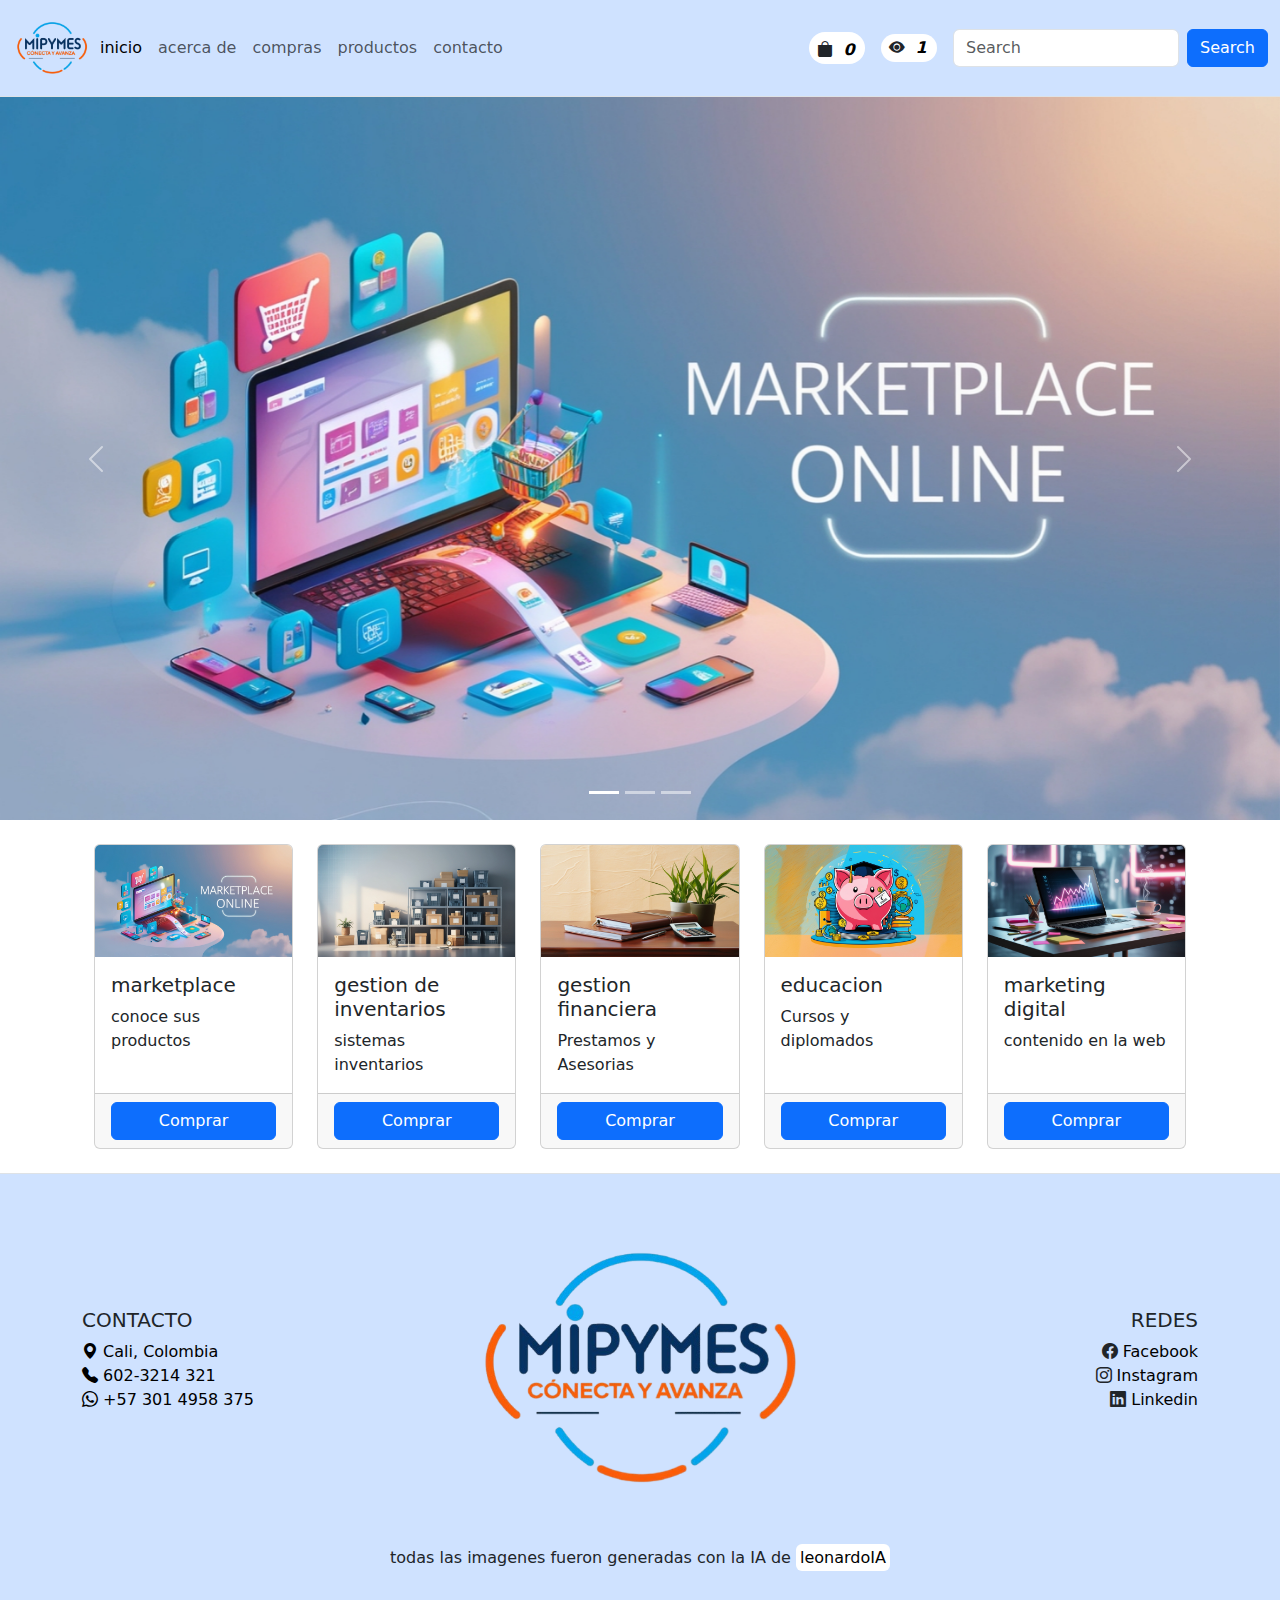
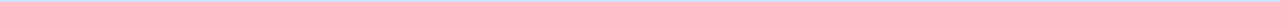
<file: Index.html>
<!doctype html>
<html lang="en">
  <head>
    <meta charset="utf-8">
    <meta name="viewport" content="width=device-width, initial-scale=1">
    <title>MiPymes Conecta y Avanza</title>
    <link href="https://cdn.jsdelivr.net/npm/bootstrap@5.3.3/dist/css/bootstrap.min.css" rel="stylesheet" integrity="sha384-QWTKZyjpPEjISv5WaRU9OFeRpok6YctnYmDr5pNlyT2bRjXh0JMhjY6hW+ALEwIH" crossorigin="anonymous">
    <link rel="stylesheet" href="https://cdn.jsdelivr.net/npm/bootstrap-icons@1.11.3/font/bootstrap-icons.min.css">

    <!-- css -->
    <link rel="stylesheet" href="assets/css/style.css">
</head>
  <body class="d-flex flex-column min-vh-100">
    <!--start Nav -->
    <nav class="navbar navbar-expand-lg border-bottom bg-primary-subtle sticky-top">
        <div class="container-fluid">
          <button class="navbar-toggler" type="button" data-bs-toggle="collapse" data-bs-target="#navbarTogglerDemo01" aria-controls="navbarTogglerDemo01" aria-expanded="false" aria-label="Toggle navigation">
            <span class="navbar-toggler-icon"></span>
          </button>
          <div class="collapse navbar-collapse" id="navbarTogglerDemo01">
            <img class="logo" src="assets/img/Logo.png" alt="">
            <ul class="navbar-nav me-auto mb-2 mb-lg-0">
              <li class="nav-item">
                <a class="nav-link active" aria-current="page" href="Index.html">inicio</a>
                </li>
                <li class="nav-item">
                <a class="nav-link" href="Acercade.html">acerca de</a>
                </li>
                <li class="nav-item">
                <a class="nav-link" href="Compras.html">compras</a>
                </li>
                <li class="nav-item">
                <a class="nav-link" href="productos.html">productos</a>
                </li>
                <li class="nav-item">
                <a class="nav-link" href="Contacto.html">contacto</a>
                </li>
            </ul>
            <i class="bi bi-bag-fill ps-2 pt-1 bg-white rounded-pill"><span id="cart-counter" class="badge text-black fs-6">0</span></i>
            <i class="bi bi-eye-fill mx-3 ps-2 bg-white rounded-pill"><span id="contador" class="badge text-black fs-6">0</span></i>
            <form class="d-flex" role="search">
              <input
                class="form-control me-2"
                type="search"
                placeholder="Search"
                aria-label="Search"
              />
              <button class="btn btn-primary" type="submit">Search</button>
            </form>
          </div>
        </div>
      </nav>
    <!-- end Nav -->

    <main class="flex-grow-1">
      <!-- Start carrusel -->
      <div id="carouselExampleIndicators" class="carousel slide" data-bs-ride="carousel"> 
        <div class="carousel-indicators">
          <button type="button" data-bs-target="#carouselExampleIndicators" data-bs-slide-to="0" class="active" aria-current="true" aria-label="Slide 1"></button>
          <button type="button" data-bs-target="#carouselExampleIndicators" data-bs-slide-to="1" aria-label="Slide 2"></button>
          <button type="button" data-bs-target="#carouselExampleIndicators" data-bs-slide-to="2" aria-label="Slide 3"></button>
        </div>
        <div class="carousel-inner">
          <div class="carousel-item active " data-bs-interval="4000">
            <img src="assets/img/marketplace.jpg" class="d-block w-100" alt="Marketplace">
          </div>
          <div class="carousel-item" data-bs-interval="4000">
            <img src="assets/img/Inventario.jpg" class="d-block w-100" alt="Inventarios">
          </div>
          <div class="carousel-item" data-bs-interval="4000">
            <img src="assets/img/financiero.jpg" class="d-block w-100" alt="Creditos_financieros">
          </div>
        </div>
        <button class="carousel-control-prev" type="button" data-bs-target="#carouselExampleIndicators" data-bs-slide="prev">
          <span class="carousel-control-prev-icon" aria-hidden="true"></span>
          <span class="visually-hidden">Previous</span>
        </button>
        <button class="carousel-control-next" type="button" data-bs-target="#carouselExampleIndicators" data-bs-slide="next">
          <span class="carousel-control-next-icon" aria-hidden="true"></span>
          <span class="visually-hidden">Next</span>
        </button>
      </div>
      <!-- end Carrusel -->

      <!-- start servicios -->
      <div class="container content p-4">
        <div class="row row-cols-1 row-cols-sm-2 row-cols-md-3 row-cols-lg-5 g-4 cards"></div>
      </div>
      <!-- end servicios -->
    </main>

    <!-- start footer -->
    <footer class="bg-primary-subtle py-3 border-top">
      <div class="container">
        <div class="row align-items-center">
          <!-- Lista izquierda -->
          <div class="col-12 col-md-4 text-center text-md-start mb-2 mb-md-0">
            <h5>CONTACTO</h5>
            <ul class="list-unstyled">
              <li><a href="#" class="text-decoration-none"><i class="bi bi-geo-alt-fill"></i> Cali, Colombia</a></li>
              <li><a href="#" class="text-decoration-none"><i class="bi bi-telephone-fill"></i> 602-3214 321</a></li>
              <li><a href="#" class="text-decoration-none"><i class="bi bi-whatsapp"></i> +57 301 4958 375</a></li>
            </ul>
          </div>
          <!-- Logo en el centro -->
          <div class="col-12 col-md-4 text-center mb-2 mb-md-0">
            <img src="assets/img/Logo.png" alt="Logo" class="img-fluid">
          </div>
          <!-- Lista derecha -->
          <div class="col-12 col-md-4 text-center text-md-end">
            <h5>REDES</h5>
            <ul class="list-unstyled">
              <li><i class="bi bi-facebook"></i><a href="#" class="text-decoration-none"> Facebook</a></li>
              <li><i class="bi bi-instagram"></i><a href="#" class="text-decoration-none"> Instagram</a></li>
              <li><i class="bi bi-linkedin"></i><a href="#" class="text-decoration-none"> Linkedin</a></li>
            </ul>
          </div>
        </div>
      </div>
      <p class="text-center">todas las imagenes fueron generadas con la IA de <a class="text-decoration-none bg-white p-1 rounded" href="https://app.leonardo.ai/">leonardoIA</a></p>
    </footer>
    <!-- end footer -->


    <!-- Javscript -->
    <script src="assets/js/indexServicios.js"></script>
    <script src="assets/js/carrito.js"></script>
    <script src="assets/js/vistas.js"></script>
    <!-- BOOTSTRAP -->
    <script src="https://cdn.jsdelivr.net/npm/bootstrap@5.3.3/dist/js/bootstrap.bundle.min.js" integrity="sha384-YvpcrYf0tY3lHB60NNkmXc5s9fDVZLESaAA55NDzOxhy9GkcIdslK1eN7N6jIeHz" crossorigin="anonymous"></script>
  </body>
</html>
</file>
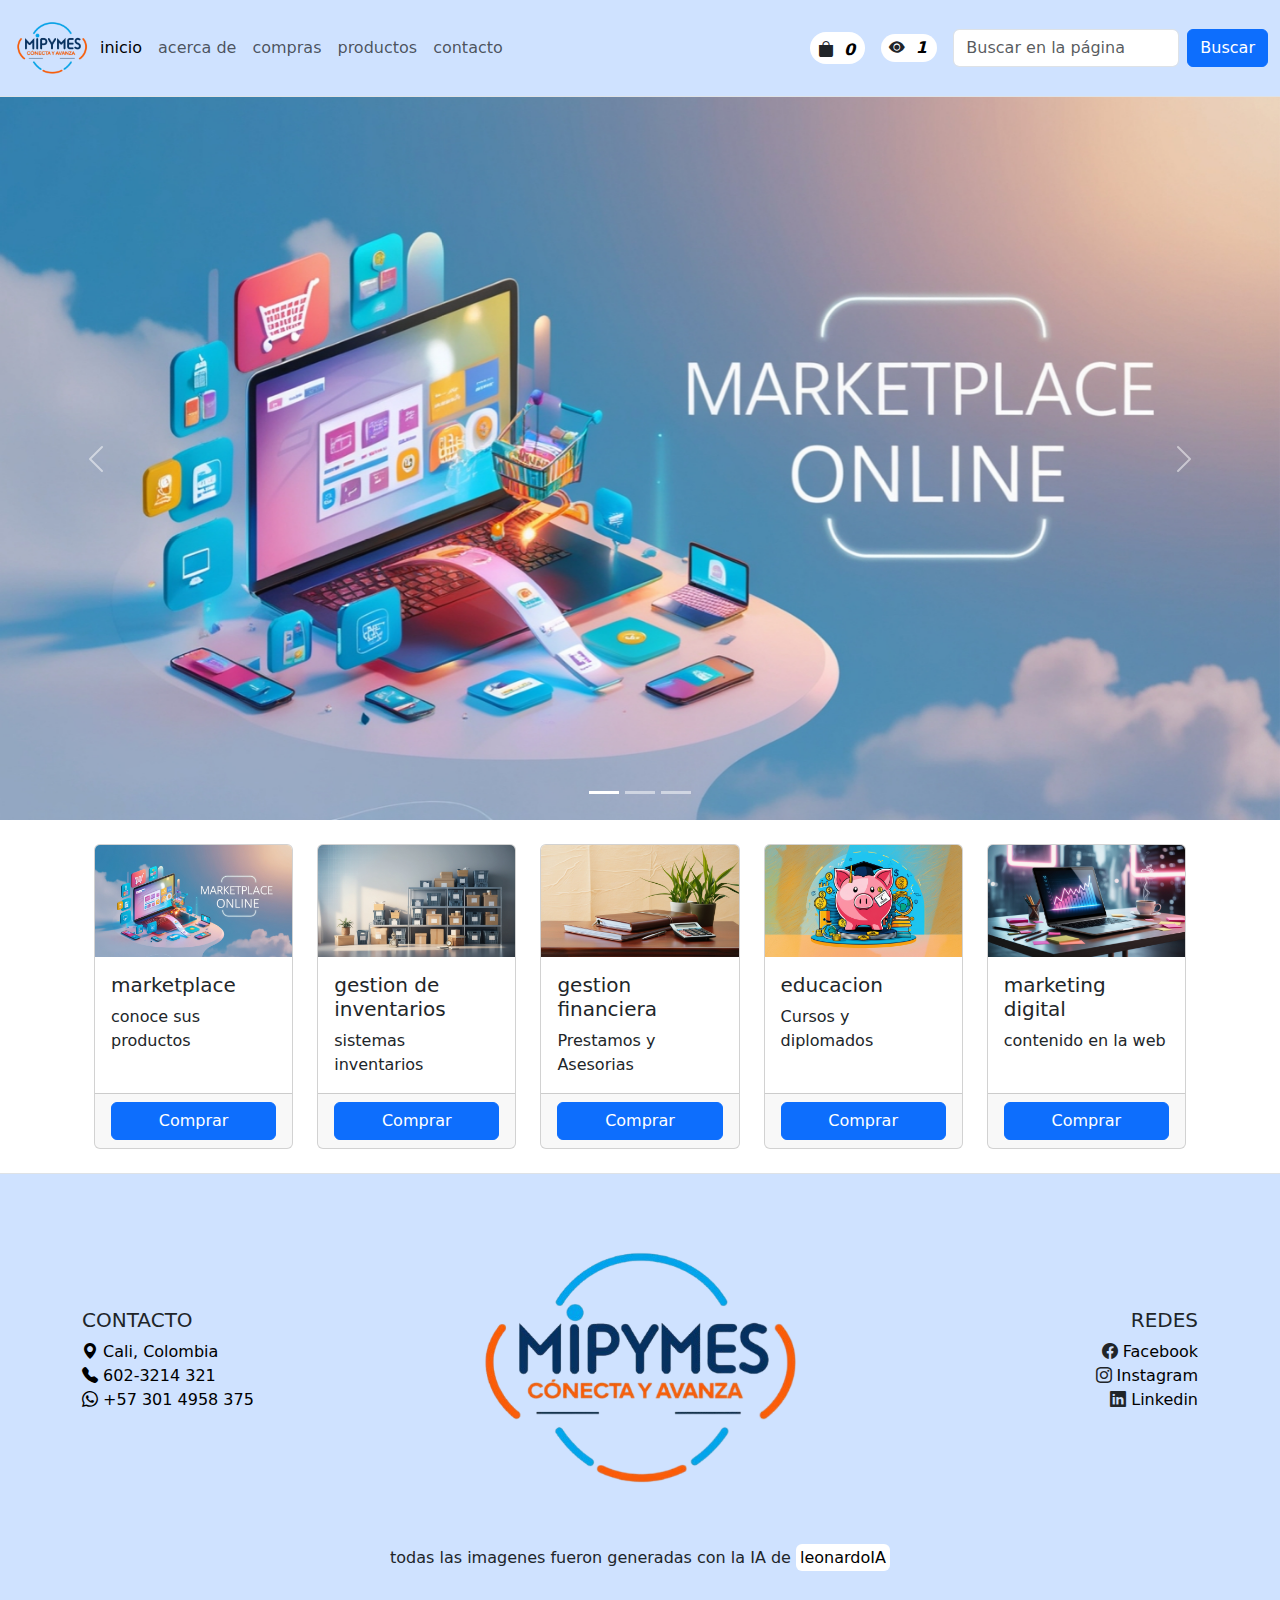
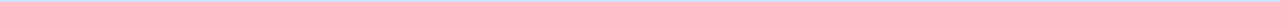
<file: index.html>
<!doctype html>
<html lang="en">
  <head>
    <meta charset="utf-8">
    <meta name="viewport" content="width=device-width, initial-scale=1">
    <title>MiPymes Conecta y Avanza</title>
    <link href="https://cdn.jsdelivr.net/npm/bootstrap@5.3.3/dist/css/bootstrap.min.css" rel="stylesheet" integrity="sha384-QWTKZyjpPEjISv5WaRU9OFeRpok6YctnYmDr5pNlyT2bRjXh0JMhjY6hW+ALEwIH" crossorigin="anonymous">
    <link rel="stylesheet" href="https://cdn.jsdelivr.net/npm/bootstrap-icons@1.11.3/font/bootstrap-icons.min.css">

    <!-- css -->
    <link rel="stylesheet" href="assets/css/style.css">
</head>
  <body class="d-flex flex-column min-vh-100">
    <!--start Nav -->
    <nav class="navbar navbar-expand-lg border-bottom bg-primary-subtle sticky-top">
        <div class="container-fluid">
          <button class="navbar-toggler" type="button" data-bs-toggle="collapse" data-bs-target="#navbarTogglerDemo01" aria-controls="navbarTogglerDemo01" aria-expanded="false" aria-label="Toggle navigation">
            <span class="navbar-toggler-icon"></span>
          </button>
          <div class="collapse navbar-collapse" id="navbarTogglerDemo01">
            <img class="logo" src="assets/img/Logo.png" alt="">
            <ul class="navbar-nav me-auto mb-2 mb-lg-0">
              <li class="nav-item">
                <a class="nav-link active" aria-current="page" href="index.html">inicio</a>
                </li>
                <li class="nav-item">
                <a class="nav-link" href="acercade.html">acerca de</a>
                </li>
                <li class="nav-item">
                <a class="nav-link" href="compras.html">compras</a>
                </li>
                <li class="nav-item">
                <a class="nav-link" href="productos.html">productos</a>
                </li>
                <li class="nav-item">
                <a class="nav-link" href="contacto.html">contacto</a>
                </li>
            </ul>
            <i class="bi bi-bag-fill ps-2 pt-1 bg-white rounded-pill"><span id="cart-counter" class="badge text-black fs-6">0</span></i>
            <i class="bi bi-eye-fill mx-3 ps-2 bg-white rounded-pill"><span id="contador" class="badge text-black fs-6">0</span></i>
            <form class="d-flex" role="search" onsubmit="scrollToSearch(event)">
              <input
                id="search-input"
                class="form-control me-2"
                type="search"
                placeholder="Buscar en la página"
                aria-label="Search"
              />
              <button class="btn btn-primary" type="submit">Buscar</button>
            </form>                   
          </div>
        </div>
      </nav>
      
    <!-- end Nav -->
    <main class="flex-grow-1">
      <!-- Start carrusel -->
      <div id="carouselExampleIndicators" class="carousel slide" data-bs-ride="carousel"> 
        <div class="carousel-indicators">
          <button type="button" data-bs-target="#carouselExampleIndicators" data-bs-slide-to="0" class="active" aria-current="true" aria-label="Slide 1"></button>
          <button type="button" data-bs-target="#carouselExampleIndicators" data-bs-slide-to="1" aria-label="Slide 2"></button>
          <button type="button" data-bs-target="#carouselExampleIndicators" data-bs-slide-to="2" aria-label="Slide 3"></button>
        </div>
        <div class="carousel-inner">
          <div class="carousel-item active " data-bs-interval="4000">
            <img src="assets/img/marketplace.jpg" class="d-block w-100" alt="Marketplace">
          </div>
          <div class="carousel-item" data-bs-interval="4000">
            <img src="assets/img/Inventario.jpg" class="d-block w-100" alt="Inventarios">
          </div>
          <div class="carousel-item" data-bs-interval="4000">
            <img src="assets/img/financiero.jpg" class="d-block w-100" alt="Creditos_financieros">
          </div>
        </div>
        <button class="carousel-control-prev" type="button" data-bs-target="#carouselExampleIndicators" data-bs-slide="prev">
          <span class="carousel-control-prev-icon" aria-hidden="true"></span>
          <span class="visually-hidden">Previous</span>
        </button>
        <button class="carousel-control-next" type="button" data-bs-target="#carouselExampleIndicators" data-bs-slide="next">
          <span class="carousel-control-next-icon" aria-hidden="true"></span>
          <span class="visually-hidden">Next</span>
        </button>
      </div>
      <!-- end Carrusel -->

      <!-- start servicios -->
      <div class="container content p-4">
        <div class="row row-cols-1 row-cols-sm-2 row-cols-md-3 row-cols-lg-5 g-4 cards"></div>
      </div>
      <!-- end servicios -->
    </main>

    <!-- start footer -->
    <footer class="bg-primary-subtle py-3 border-top">
      <div class="container">
        <div class="row align-items-center">
          <!-- Lista izquierda -->
          <div class="col-12 col-md-4 text-center text-md-start mb-2 mb-md-0">
            <h5>CONTACTO</h5>
            <ul class="list-unstyled">
              <li><a href="#" class="text-decoration-none"><i class="bi bi-geo-alt-fill"></i> Cali, Colombia</a></li>
              <li><a href="#" class="text-decoration-none"><i class="bi bi-telephone-fill"></i> 602-3214 321</a></li>
              <li><a href="#" class="text-decoration-none"><i class="bi bi-whatsapp"></i> +57 301 4958 375</a></li>
            </ul>
          </div>
          <!-- Logo en el centro -->
          <div class="col-12 col-md-4 text-center mb-2 mb-md-0">
            <img src="assets/img/Logo.png" alt="Logo" class="img-fluid">
          </div>
          <!-- Lista derecha -->
          <div class="col-12 col-md-4 text-center text-md-end">
            <h5>REDES</h5>
            <ul class="list-unstyled">
              <li><i class="bi bi-facebook"></i><a href="#" class="text-decoration-none"> Facebook</a></li>
              <li><i class="bi bi-instagram"></i><a href="#" class="text-decoration-none"> Instagram</a></li>
              <li><i class="bi bi-linkedin"></i><a href="#" class="text-decoration-none"> Linkedin</a></li>
            </ul>
          </div>
        </div>
      </div>
      <p class="text-center">todas las imagenes fueron generadas con la IA de <a class="text-decoration-none bg-white p-1 rounded" href="https://app.leonardo.ai/">leonardoIA</a></p>
    </footer>
    <!-- end footer -->


    <!-- Javscript -->
    <script src="assets/js/indexServicios.js"></script>
    <script src="assets/js/busqueda.js"></script>
    <script src="assets/js/carrito.js"></script>
    <script src="assets/js/vistas.js"></script>
    <!-- BOOTSTRAP -->
    <script src="https://cdn.jsdelivr.net/npm/bootstrap@5.3.3/dist/js/bootstrap.bundle.min.js" integrity="sha384-YvpcrYf0tY3lHB60NNkmXc5s9fDVZLESaAA55NDzOxhy9GkcIdslK1eN7N6jIeHz" crossorigin="anonymous"></script>
  </body>
</html>
</file>
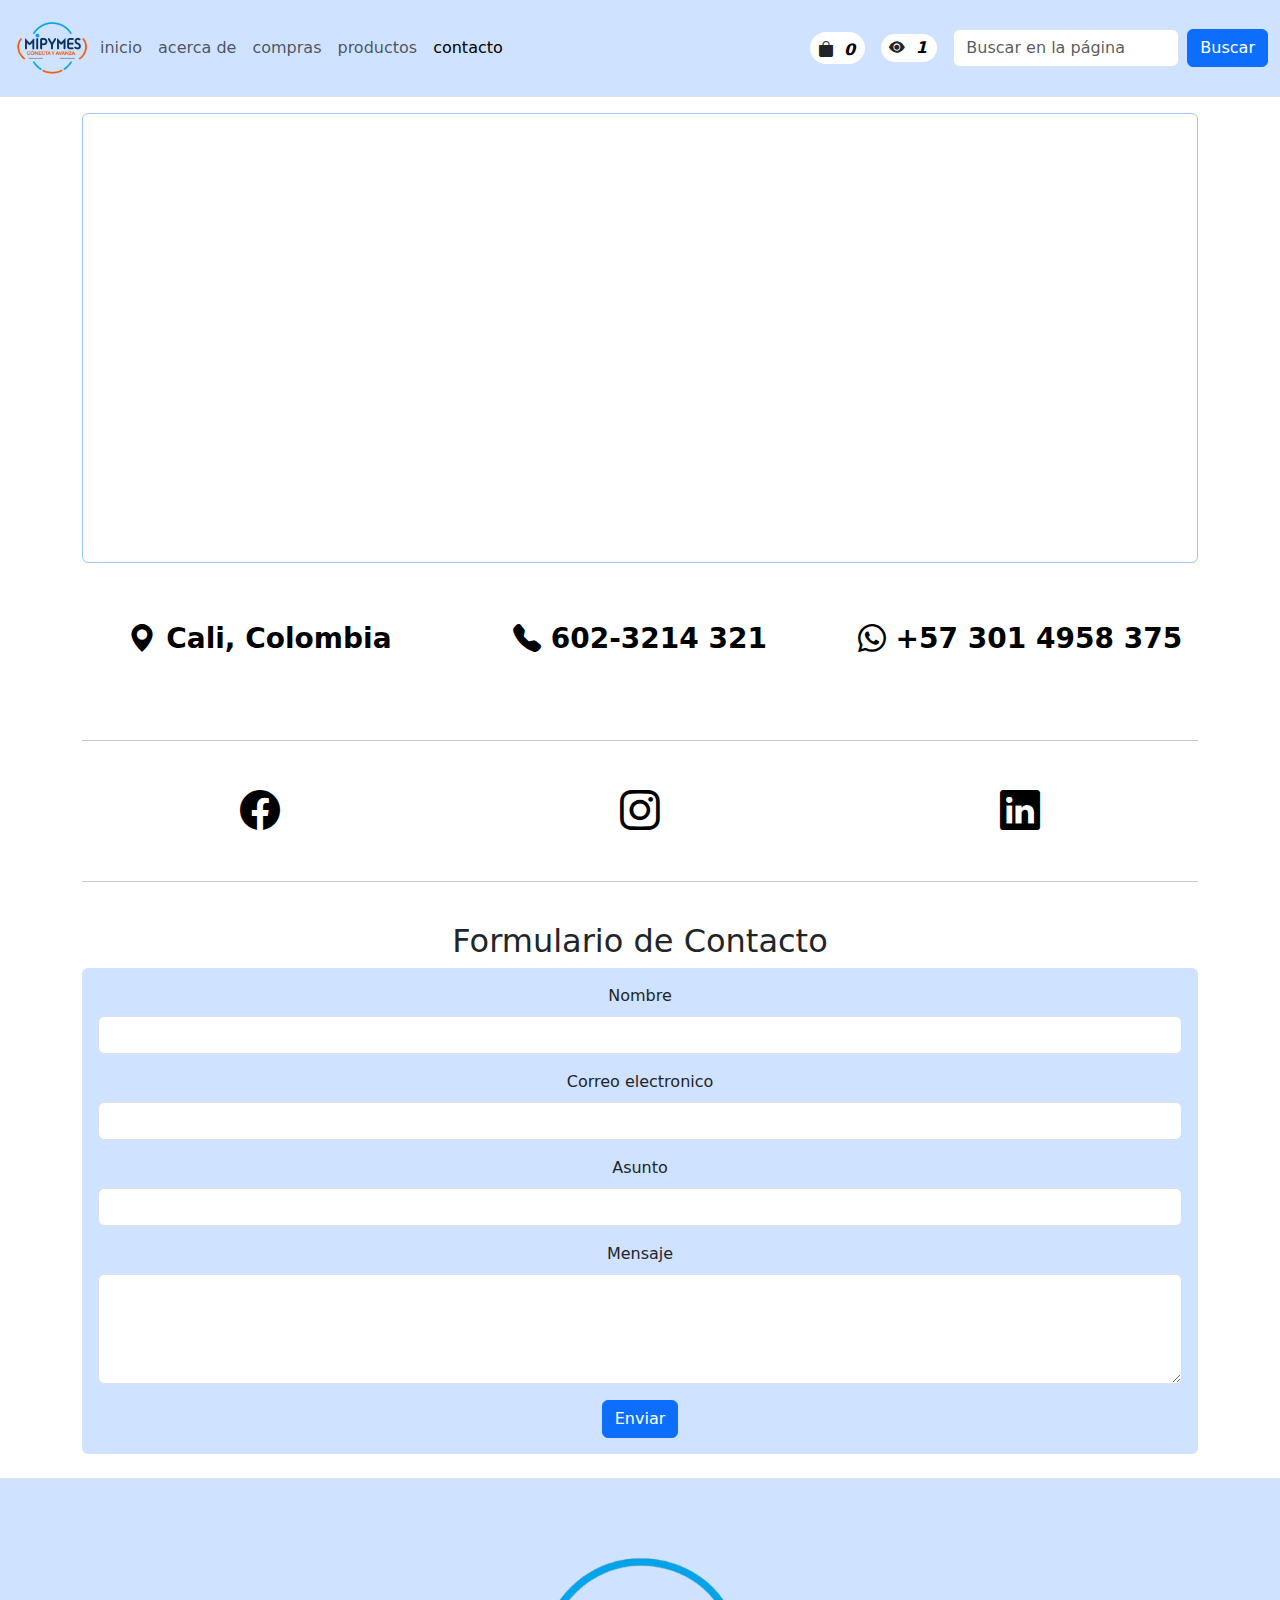
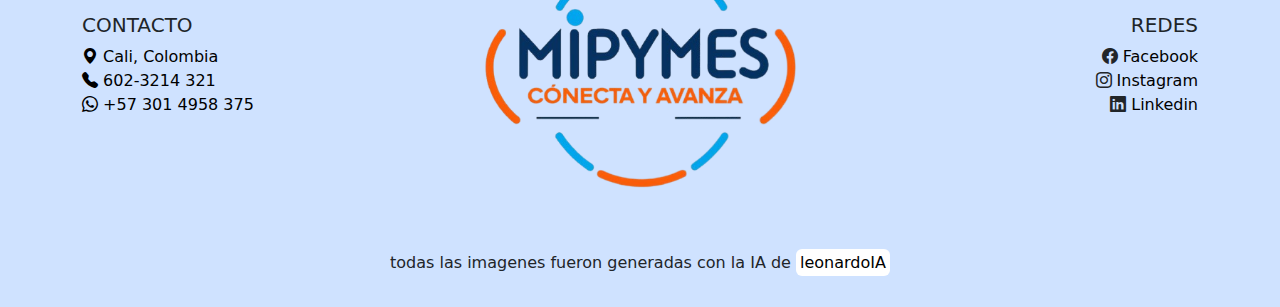
<file: Contacto.html>
<!doctype html>
<html lang="en">
<head>
<meta charset="utf-8">
<meta name="viewport" content="width=device-width, initial-scale=1">
<title>MiPymes Conecta y Avanza</title>
<link href="https://cdn.jsdelivr.net/npm/bootstrap@5.3.3/dist/css/bootstrap.min.css" rel="stylesheet" integrity="sha384-QWTKZyjpPEjISv5WaRU9OFeRpok6YctnYmDr5pNlyT2bRjXh0JMhjY6hW+ALEwIH" crossorigin="anonymous">
<link rel="stylesheet" href="https://cdn.jsdelivr.net/npm/bootstrap-icons@1.11.3/font/bootstrap-icons.min.css">

<!-- css -->
<link rel="stylesheet" href="assets/css/style.css">
</head>
<body class="d-flex flex-column min-vh-100">
<!--start Nav -->
<nav class="navbar navbar-expand-lg border-bottom bg-primary-subtle sticky-top">
    <div class="container-fluid">
        <button class="navbar-toggler" type="button" data-bs-toggle="collapse" data-bs-target="#navbarTogglerDemo01" aria-controls="navbarTogglerDemo01" aria-expanded="false" aria-label="Toggle navigation">
        <span class="navbar-toggler-icon"></span>
        </button>
        <div class="collapse navbar-collapse" id="navbarTogglerDemo01">
        <img class="logo" src="assets/img/Logo.png" alt="">
        <ul class="navbar-nav me-auto mb-2 mb-lg-0">
            <li class="nav-item">
            <a class="nav-link" aria-current="page" href="index.html">inicio</a>
            </li>
            <li class="nav-item">
            <a class="nav-link avtive" href="acercade.html">acerca de</a>
            </li>
            <li class="nav-item">
            <a class="nav-link" href="compras.html">compras</a>
            </li>
            <li class="nav-item">
            <a class="nav-link" href="productos.html">productos</a>
            </li>
            <li class="nav-item">
            <a class="nav-link active" href="contacto.html">contacto</a>
            </li>
        </ul>
        <i class="bi bi-bag-fill ps-2 pt-1 bg-white rounded-pill"><span id="cart-counter" class="badge text-black fs-6">0</span></i>
        <i class="bi bi-eye-fill mx-3 ps-2 bg-white rounded-pill"><span id="contador" class="badge text-black fs-6">0</span></i>
        <form class="d-flex" role="search" onsubmit="scrollToSearch(event)">
          <input
            id="search-input"
            class="form-control me-2"
            type="search"
            placeholder="Buscar en la página"
            aria-label="Search"
          />
          <button class="btn btn-primary" type="submit">Buscar</button>
        </form>  
        </div>
    </div>
  </nav>
  <!-- end Nav -->

  <main class="flex-grow-1">
    <div class="container">
      <!-- Mapa responsivo -->
      <div class="row text-center pt-3">
        <div class="col-12">
          <iframe class="border border-primary-subtle rounded p-1 w-100" 
            src="https://www.google.com/maps/embed?pb=!1m18!1m12!1m3!1d127450.10996442774!2d-76.60806497475163!3d3.3950608971555987!2m3!1f0!2f0!3f0!3m2!1i1024!2i768!4f13.1!3m3!1m2!1s0x8e30a6f0cc4bb3f1%3A0x1f0fb5e952ae6168!2sCali%2C%20Valle%20del%20Cauca!5e0!3m2!1ses-419!2sco!4v1733924953117!5m2!1ses-419!2sco"
            style="border:0;" allowfullscreen="" loading="lazy" referrerpolicy="no-referrer-when-downgrade" 
            width="100%" height="450"></iframe>
        </div>
      </div>
    
      <!-- Información de contacto -->
      <div class="row text-center py-5 fw-bold fs-3">
        <div class="col-12 col-md-4 mb-3">
          <a href="#" class="text-decoration-none"><i class="bi bi-geo-alt-fill"></i> Cali, Colombia</a>
        </div>
        <div class="col-12 col-md-4 mb-3">
          <a href="#" class="text-decoration-none"><i class="bi bi-telephone-fill"></i> 602-3214 321</a>
        </div>
        <div class="col-12 col-md-4 mb-3">
          <a href="#" class="text-decoration-none"><i class="bi bi-whatsapp"></i> +57 301 4958 375</a>
        </div>
      </div>
      <hr>
    
      <!-- Redes sociales -->
      <div class="row text-center fs-1 py-4">
        <div class="col-4 col-md-4"><a href=""><i class="bi bi-facebook"></i></a></div>
        <div class="col-4 col-md-4"><a href=""><i class="bi bi-instagram"></i></a></div>
        <div class="col-4 col-md-4"><a href=""><i class="bi bi-linkedin"></i></a></div>
      </div>

    
      <hr>
      <div class="row text-center pb-4">
        <div class="container mt-4">
          <h2>Formulario de Contacto</h2>
          <form class="bg-primary-subtle rounded p-3" id="contactForm" novalidate>
            <!-- Nombre -->
            <div class="mb-3">
              <label for="nombre" class="form-label">Nombre</label>
              <input type="text" class="form-control" id="nombre" name="nombre" required>
              <div class="invalid-feedback">Por favor ingresa tu nombre.</div>
            </div>
        
            <!-- Correo -->
            <div class="mb-3">
              <label for="correo" class="form-label">Correo electronico</label>
              <input type="email" class="form-control" id="correo" name="correo" required>
              <div class="invalid-feedback">Por favor ingresa un correo válido.</div>
            </div>
        
            <!-- Asunto -->
            <div class="mb-3">
              <label for="asunto" class="form-label">Asunto</label>
              <input type="text" class="form-control" id="asunto" name="asunto" required>
              <div class="invalid-feedback">Por favor ingresa un asunto.</div>
            </div>
        
            <!-- Mensaje -->
            <div class="mb-3">
              <label for="mensaje" class="form-label">Mensaje</label>
              <textarea class="form-control" id="mensaje" name="mensaje" rows="4" required></textarea>
              <div class="invalid-feedback">Por favor ingresa un mensaje.</div>
            </div>
        
            <!-- Botón Enviar -->
            <button type="submit" class="btn btn-primary">Enviar</button>
          </form>
        </div>
      </div>
    </div>
  </div>
</main>
<!-- start footer -->
<footer class="bg-primary-subtle py-3 border-top">
  <div class="container">
    <div class="row align-items-center">
      <!-- Lista izquierda -->
      <div class="col-12 col-md-4 text-center text-md-start mb-2 mb-md-0">
        <h5>CONTACTO</h5>
        <ul class="list-unstyled">
          <li><a href="#" class="text-decoration-none"><i class="bi bi-geo-alt-fill"></i> Cali, Colombia</a></li>
          <li><a href="#" class="text-decoration-none"><i class="bi bi-telephone-fill"></i> 602-3214 321</a></li>
          <li><a href="#" class="text-decoration-none"><i class="bi bi-whatsapp"></i> +57 301 4958 375</a></li>
        </ul>
      </div>
      <!-- Logo en el centro -->
      <div class="col-12 col-md-4 text-center mb-2 mb-md-0">
        <img src="assets/img/Logo.png" alt="Logo" class="img-fluid">
      </div>
      <!-- Lista derecha -->
      <div class="col-12 col-md-4 text-center text-md-end">
        <h5>REDES</h5>
        <ul class="list-unstyled">
          <li><i class="bi bi-facebook"></i><a href="#" class="text-decoration-none"> Facebook</a></li>
          <li><i class="bi bi-instagram"></i><a href="#" class="text-decoration-none"> Instagram</a></li>
          <li><i class="bi bi-linkedin"></i><a href="#" class="text-decoration-none"> Linkedin</a></li>
        </ul>
      </div>
    </div>
  </div>
  <p class="text-center">todas las imagenes fueron generadas con la IA de <a class="text-decoration-none bg-white p-1 rounded" href="https://app.leonardo.ai/">leonardoIA</a></p>
</footer>
    <!-- end footer -->


    <!-- Javscript -->
    <script src="assets/js/carrito.js"></script>
    <script src="assets/js/form.js"></script>
    <script src="assets/js/vistas.js"></script>
    <script src="assets/js/busqueda.js"></script>
    <!-- BOOTSTRAP -->
    <script src="https://cdn.jsdelivr.net/npm/bootstrap@5.3.3/dist/js/bootstrap.bundle.min.js" integrity="sha384-YvpcrYf0tY3lHB60NNkmXc5s9fDVZLESaAA55NDzOxhy9GkcIdslK1eN7N6jIeHz" crossorigin="anonymous"></script>
</body>
</html>
</file>
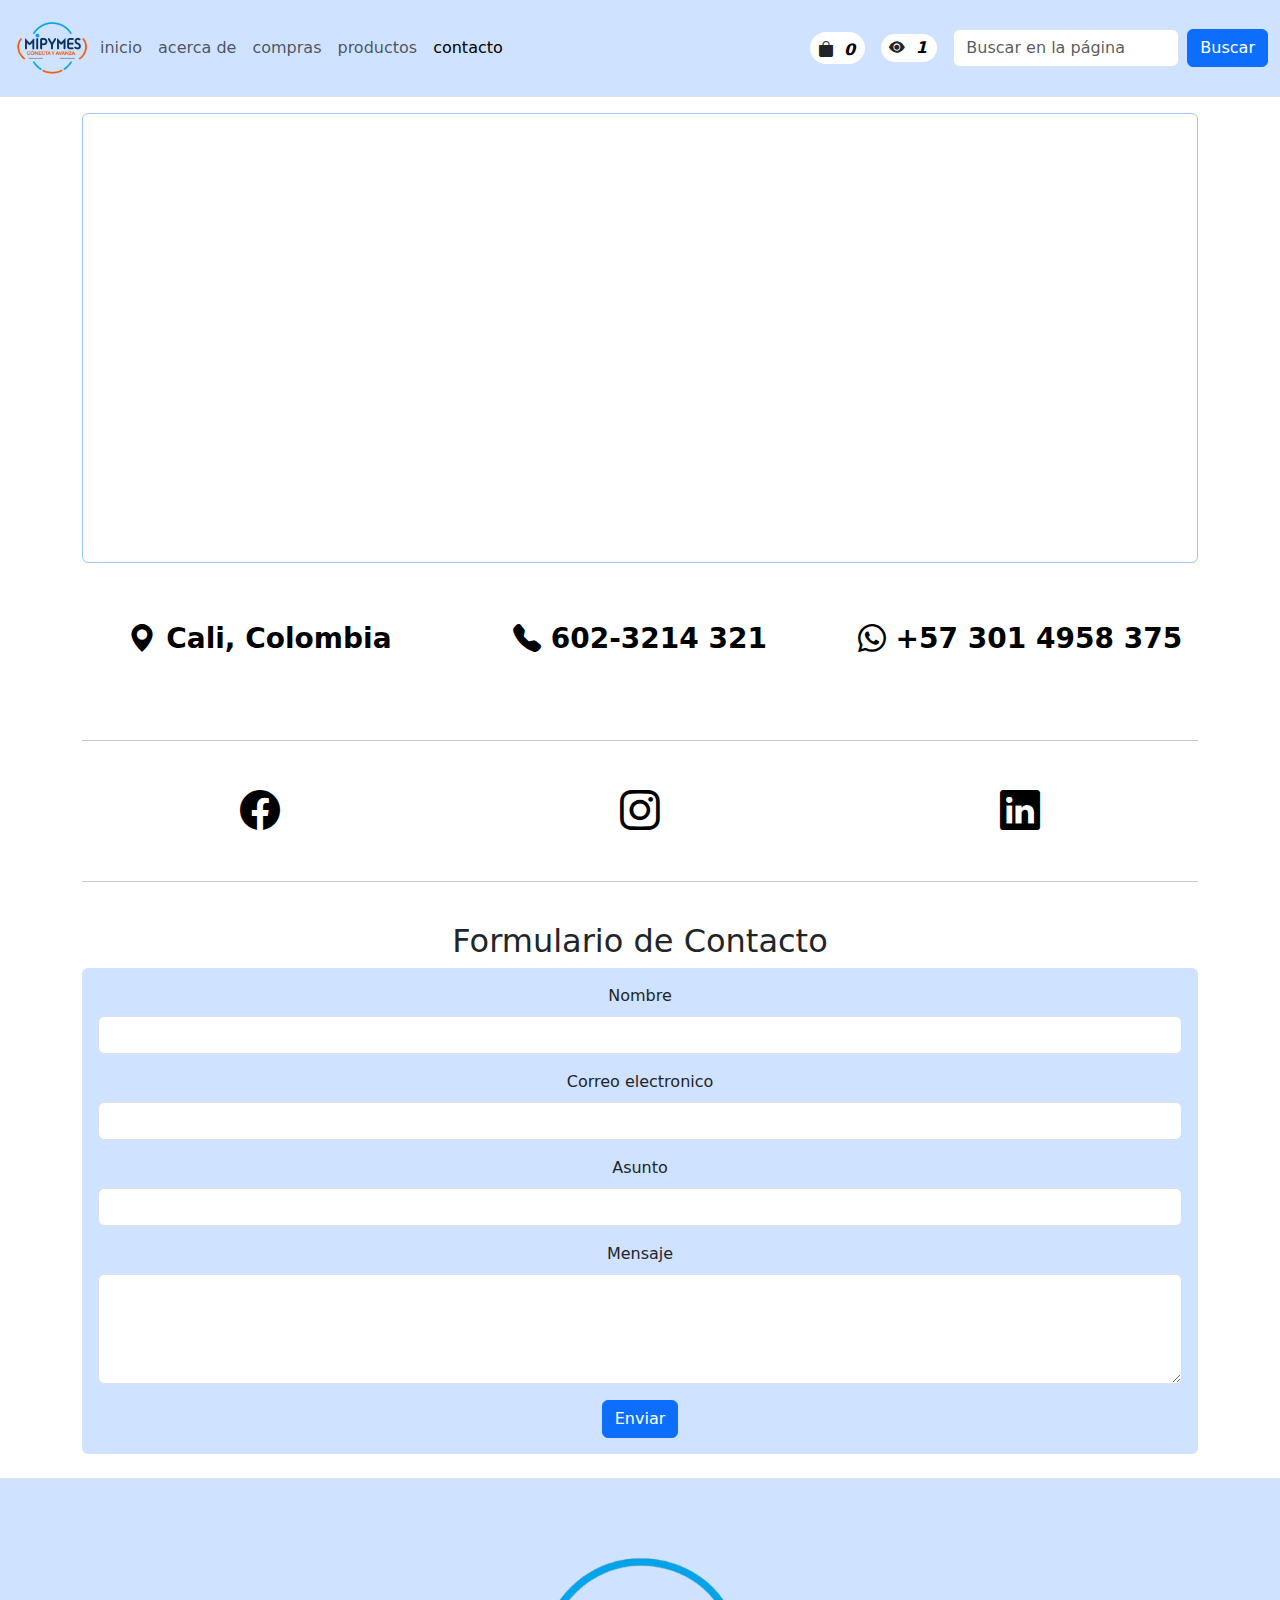
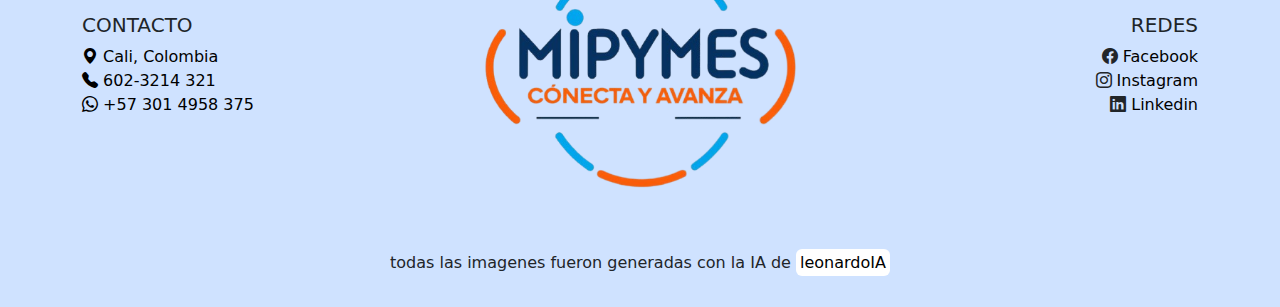
<file: contacto.html>
<!doctype html>
<html lang="en">
<head>
<meta charset="utf-8">
<meta name="viewport" content="width=device-width, initial-scale=1">
<title>MiPymes Conecta y Avanza</title>
<link href="https://cdn.jsdelivr.net/npm/bootstrap@5.3.3/dist/css/bootstrap.min.css" rel="stylesheet" integrity="sha384-QWTKZyjpPEjISv5WaRU9OFeRpok6YctnYmDr5pNlyT2bRjXh0JMhjY6hW+ALEwIH" crossorigin="anonymous">
<link rel="stylesheet" href="https://cdn.jsdelivr.net/npm/bootstrap-icons@1.11.3/font/bootstrap-icons.min.css">

<!-- css -->
<link rel="stylesheet" href="assets/css/style.css">
</head>
<body class="d-flex flex-column min-vh-100">
<!--start Nav -->
<nav class="navbar navbar-expand-lg border-bottom bg-primary-subtle sticky-top">
    <div class="container-fluid">
        <button class="navbar-toggler" type="button" data-bs-toggle="collapse" data-bs-target="#navbarTogglerDemo01" aria-controls="navbarTogglerDemo01" aria-expanded="false" aria-label="Toggle navigation">
        <span class="navbar-toggler-icon"></span>
        </button>
        <div class="collapse navbar-collapse" id="navbarTogglerDemo01">
        <img class="logo" src="assets/img/Logo.png" alt="">
        <ul class="navbar-nav me-auto mb-2 mb-lg-0">
            <li class="nav-item">
            <a class="nav-link" aria-current="page" href="index.html">inicio</a>
            </li>
            <li class="nav-item">
            <a class="nav-link avtive" href="acercade.html">acerca de</a>
            </li>
            <li class="nav-item">
            <a class="nav-link" href="compras.html">compras</a>
            </li>
            <li class="nav-item">
            <a class="nav-link" href="productos.html">productos</a>
            </li>
            <li class="nav-item">
            <a class="nav-link active" href="contacto.html">contacto</a>
            </li>
        </ul>
        <i class="bi bi-bag-fill ps-2 pt-1 bg-white rounded-pill"><span id="cart-counter" class="badge text-black fs-6">0</span></i>
        <i class="bi bi-eye-fill mx-3 ps-2 bg-white rounded-pill"><span id="contador" class="badge text-black fs-6">0</span></i>
        <form class="d-flex" role="search" onsubmit="scrollToSearch(event)">
          <input
            id="search-input"
            class="form-control me-2"
            type="search"
            placeholder="Buscar en la página"
            aria-label="Search"
          />
          <button class="btn btn-primary" type="submit">Buscar</button>
        </form>  
        </div>
    </div>
  </nav>
  <!-- end Nav -->

  <main class="flex-grow-1">
    <div class="container">
      <!-- Mapa responsivo -->
      <div class="row text-center pt-3">
        <div class="col-12">
          <iframe class="border border-primary-subtle rounded p-1 w-100" 
            src="https://www.google.com/maps/embed?pb=!1m18!1m12!1m3!1d127450.10996442774!2d-76.60806497475163!3d3.3950608971555987!2m3!1f0!2f0!3f0!3m2!1i1024!2i768!4f13.1!3m3!1m2!1s0x8e30a6f0cc4bb3f1%3A0x1f0fb5e952ae6168!2sCali%2C%20Valle%20del%20Cauca!5e0!3m2!1ses-419!2sco!4v1733924953117!5m2!1ses-419!2sco"
            style="border:0;" allowfullscreen="" loading="lazy" referrerpolicy="no-referrer-when-downgrade" 
            width="100%" height="450"></iframe>
        </div>
      </div>
    
      <!-- Información de contacto -->
      <div class="row text-center py-5 fw-bold fs-3">
        <div class="col-12 col-md-4 mb-3">
          <a href="#" class="text-decoration-none"><i class="bi bi-geo-alt-fill"></i> Cali, Colombia</a>
        </div>
        <div class="col-12 col-md-4 mb-3">
          <a href="#" class="text-decoration-none"><i class="bi bi-telephone-fill"></i> 602-3214 321</a>
        </div>
        <div class="col-12 col-md-4 mb-3">
          <a href="#" class="text-decoration-none"><i class="bi bi-whatsapp"></i> +57 301 4958 375</a>
        </div>
      </div>
      <hr>
    
      <!-- Redes sociales -->
      <div class="row text-center fs-1 py-4">
        <div class="col-4 col-md-4"><a href=""><i class="bi bi-facebook"></i></a></div>
        <div class="col-4 col-md-4"><a href=""><i class="bi bi-instagram"></i></a></div>
        <div class="col-4 col-md-4"><a href=""><i class="bi bi-linkedin"></i></a></div>
      </div>

    
      <hr>
      <div class="row text-center pb-4">
        <div class="container mt-4">
          <h2>Formulario de Contacto</h2>
          <form class="bg-primary-subtle rounded p-3" id="contactForm" novalidate>
            <!-- Nombre -->
            <div class="mb-3">
              <label for="nombre" class="form-label">Nombre</label>
              <input type="text" class="form-control" id="nombre" name="nombre" required>
              <div class="invalid-feedback">Por favor ingresa tu nombre.</div>
            </div>
        
            <!-- Correo -->
            <div class="mb-3">
              <label for="correo" class="form-label">Correo electronico</label>
              <input type="email" class="form-control" id="correo" name="correo" required>
              <div class="invalid-feedback">Por favor ingresa un correo válido.</div>
            </div>
        
            <!-- Asunto -->
            <div class="mb-3">
              <label for="asunto" class="form-label">Asunto</label>
              <input type="text" class="form-control" id="asunto" name="asunto" required>
              <div class="invalid-feedback">Por favor ingresa un asunto.</div>
            </div>
        
            <!-- Mensaje -->
            <div class="mb-3">
              <label for="mensaje" class="form-label">Mensaje</label>
              <textarea class="form-control" id="mensaje" name="mensaje" rows="4" required></textarea>
              <div class="invalid-feedback">Por favor ingresa un mensaje.</div>
            </div>
        
            <!-- Botón Enviar -->
            <button type="submit" class="btn btn-primary">Enviar</button>
          </form>
        </div>
      </div>
    </div>
  </div>
</main>
<!-- start footer -->
<footer class="bg-primary-subtle py-3 border-top">
  <div class="container">
    <div class="row align-items-center">
      <!-- Lista izquierda -->
      <div class="col-12 col-md-4 text-center text-md-start mb-2 mb-md-0">
        <h5>CONTACTO</h5>
        <ul class="list-unstyled">
          <li><a href="#" class="text-decoration-none"><i class="bi bi-geo-alt-fill"></i> Cali, Colombia</a></li>
          <li><a href="#" class="text-decoration-none"><i class="bi bi-telephone-fill"></i> 602-3214 321</a></li>
          <li><a href="#" class="text-decoration-none"><i class="bi bi-whatsapp"></i> +57 301 4958 375</a></li>
        </ul>
      </div>
      <!-- Logo en el centro -->
      <div class="col-12 col-md-4 text-center mb-2 mb-md-0">
        <img src="assets/img/Logo.png" alt="Logo" class="img-fluid">
      </div>
      <!-- Lista derecha -->
      <div class="col-12 col-md-4 text-center text-md-end">
        <h5>REDES</h5>
        <ul class="list-unstyled">
          <li><i class="bi bi-facebook"></i><a href="#" class="text-decoration-none"> Facebook</a></li>
          <li><i class="bi bi-instagram"></i><a href="#" class="text-decoration-none"> Instagram</a></li>
          <li><i class="bi bi-linkedin"></i><a href="#" class="text-decoration-none"> Linkedin</a></li>
        </ul>
      </div>
    </div>
  </div>
  <p class="text-center">todas las imagenes fueron generadas con la IA de <a class="text-decoration-none bg-white p-1 rounded" href="https://app.leonardo.ai/">leonardoIA</a></p>
</footer>
    <!-- end footer -->


    <!-- Javscript -->
    <script src="assets/js/carrito.js"></script>
    <script src="assets/js/form.js"></script>
    <script src="assets/js/vistas.js"></script>
    <script src="assets/js/busqueda.js"></script>
    <!-- BOOTSTRAP -->
    <script src="https://cdn.jsdelivr.net/npm/bootstrap@5.3.3/dist/js/bootstrap.bundle.min.js" integrity="sha384-YvpcrYf0tY3lHB60NNkmXc5s9fDVZLESaAA55NDzOxhy9GkcIdslK1eN7N6jIeHz" crossorigin="anonymous"></script>
</body>
</html>
</file>
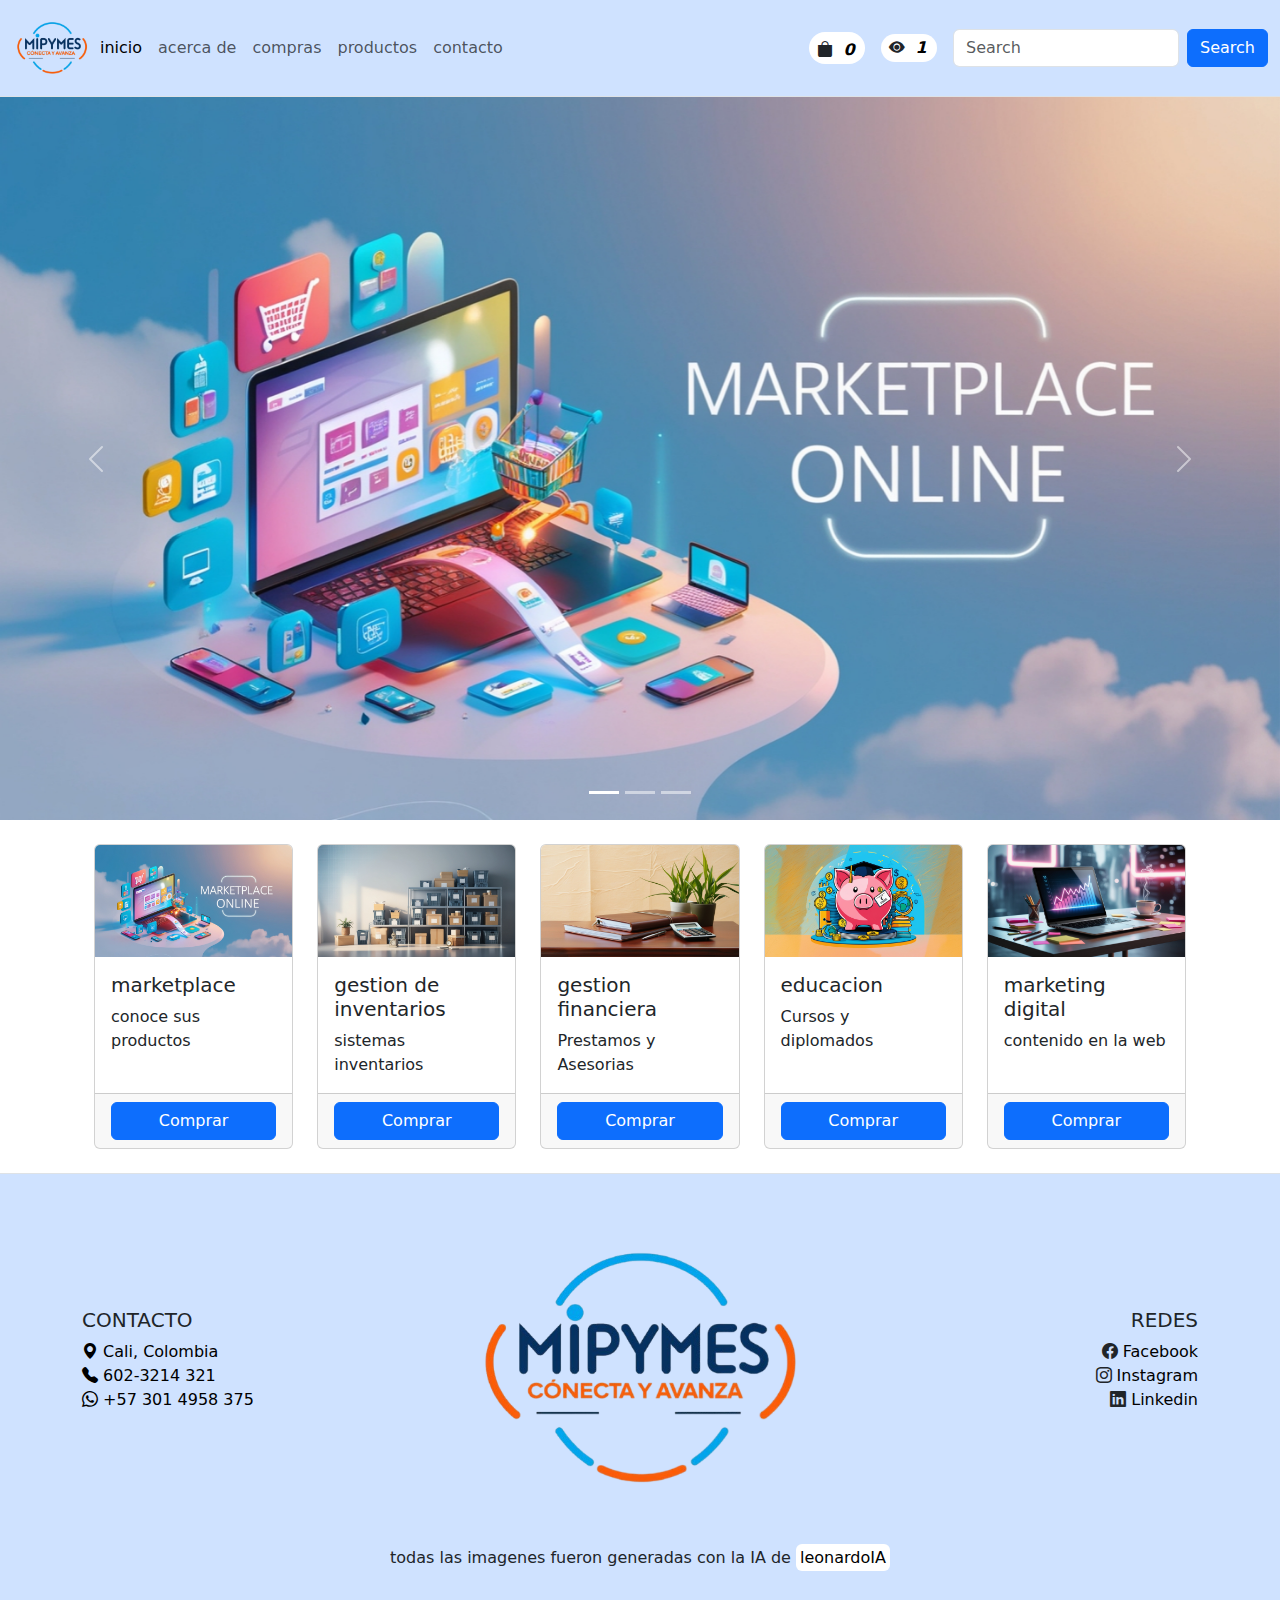
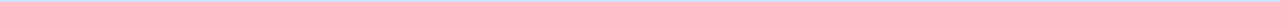
<file: MipymesConectaAvanza.html>
<!doctype html>
<html lang="en">
  <head>
    <meta charset="utf-8">
    <meta name="viewport" content="width=device-width, initial-scale=1">
    <title>MiPymes Conecta y Avanza</title>
    <link href="https://cdn.jsdelivr.net/npm/bootstrap@5.3.3/dist/css/bootstrap.min.css" rel="stylesheet" integrity="sha384-QWTKZyjpPEjISv5WaRU9OFeRpok6YctnYmDr5pNlyT2bRjXh0JMhjY6hW+ALEwIH" crossorigin="anonymous">
    <link rel="stylesheet" href="https://cdn.jsdelivr.net/npm/bootstrap-icons@1.11.3/font/bootstrap-icons.min.css">

    <!-- css -->
    <link rel="stylesheet" href="assets/css/style.css">
</head>
  <body class="d-flex flex-column min-vh-100">
    <!--start Nav -->
    <nav class="navbar navbar-expand-lg border-bottom bg-primary-subtle sticky-top">
        <div class="container-fluid">
          <button class="navbar-toggler" type="button" data-bs-toggle="collapse" data-bs-target="#navbarTogglerDemo01" aria-controls="navbarTogglerDemo01" aria-expanded="false" aria-label="Toggle navigation">
            <span class="navbar-toggler-icon"></span>
          </button>
          <div class="collapse navbar-collapse" id="navbarTogglerDemo01">
            <img class="logo" src="assets/img/Logo.png" alt="">
            <ul class="navbar-nav me-auto mb-2 mb-lg-0">
              <li class="nav-item">
                <a class="nav-link active" aria-current="page" href="MipymesConectaAvanza.html">inicio</a>
                </li>
                <li class="nav-item">
                <a class="nav-link" href="Acercade.html">acerca de</a>
                </li>
                <li class="nav-item">
                <a class="nav-link" href="Compras.html">compras</a>
                </li>
                <li class="nav-item">
                <a class="nav-link" href="productos.html">productos</a>
                </li>
                <li class="nav-item">
                <a class="nav-link" href="Contacto.html">contacto</a>
                </li>
            </ul>
            <i class="bi bi-bag-fill ps-2 pt-1 bg-white rounded-pill"><span id="cart-counter" class="badge text-black fs-6">0</span></i>
            <i class="bi bi-eye-fill mx-3 ps-2 bg-white rounded-pill"><span id="contador" class="badge text-black fs-6">0</span></i>
            <form class="d-flex" role="search">
              <input
                class="form-control me-2"
                type="search"
                placeholder="Search"
                aria-label="Search"
              />
              <button class="btn btn-primary" type="submit">Search</button>
            </form>
          </div>
        </div>
      </nav>
    <!-- end Nav -->

    <main class="flex-grow-1">
      <!-- Start carrusel -->
      <div id="carouselExampleIndicators" class="carousel slide" data-bs-ride="carousel"> 
        <div class="carousel-indicators">
          <button type="button" data-bs-target="#carouselExampleIndicators" data-bs-slide-to="0" class="active" aria-current="true" aria-label="Slide 1"></button>
          <button type="button" data-bs-target="#carouselExampleIndicators" data-bs-slide-to="1" aria-label="Slide 2"></button>
          <button type="button" data-bs-target="#carouselExampleIndicators" data-bs-slide-to="2" aria-label="Slide 3"></button>
        </div>
        <div class="carousel-inner">
          <div class="carousel-item active " data-bs-interval="4000">
            <img src="assets/img/marketplace.jpg" class="d-block w-100" alt="Marketplace">
          </div>
          <div class="carousel-item" data-bs-interval="4000">
            <img src="assets/img/Inventario.jpg" class="d-block w-100" alt="Inventarios">
          </div>
          <div class="carousel-item" data-bs-interval="4000">
            <img src="assets/img/financiero.jpg" class="d-block w-100" alt="Creditos_financieros">
          </div>
        </div>
        <button class="carousel-control-prev" type="button" data-bs-target="#carouselExampleIndicators" data-bs-slide="prev">
          <span class="carousel-control-prev-icon" aria-hidden="true"></span>
          <span class="visually-hidden">Previous</span>
        </button>
        <button class="carousel-control-next" type="button" data-bs-target="#carouselExampleIndicators" data-bs-slide="next">
          <span class="carousel-control-next-icon" aria-hidden="true"></span>
          <span class="visually-hidden">Next</span>
        </button>
      </div>
      <!-- end Carrusel -->

      <!-- start servicios -->
      <div class="container content p-4">
        <div class="row row-cols-1 row-cols-sm-2 row-cols-md-3 row-cols-lg-5 g-4 cards"></div>
      </div>
      <!-- end servicios -->
    </main>

    <!-- start footer -->
    <footer class="bg-primary-subtle py-3 border-top">
      <div class="container">
        <div class="row align-items-center">
          <!-- Lista izquierda -->
          <div class="col-12 col-md-4 text-center text-md-start mb-2 mb-md-0">
            <h5>CONTACTO</h5>
            <ul class="list-unstyled">
              <li><a href="#" class="text-decoration-none"><i class="bi bi-geo-alt-fill"></i> Cali, Colombia</a></li>
              <li><a href="#" class="text-decoration-none"><i class="bi bi-telephone-fill"></i> 602-3214 321</a></li>
              <li><a href="#" class="text-decoration-none"><i class="bi bi-whatsapp"></i> +57 301 4958 375</a></li>
            </ul>
          </div>
          <!-- Logo en el centro -->
          <div class="col-12 col-md-4 text-center mb-2 mb-md-0">
            <img src="assets/img/Logo.png" alt="Logo" class="img-fluid">
          </div>
          <!-- Lista derecha -->
          <div class="col-12 col-md-4 text-center text-md-end">
            <h5>REDES</h5>
            <ul class="list-unstyled">
              <li><i class="bi bi-facebook"></i><a href="#" class="text-decoration-none"> Facebook</a></li>
              <li><i class="bi bi-instagram"></i><a href="#" class="text-decoration-none"> Instagram</a></li>
              <li><i class="bi bi-linkedin"></i><a href="#" class="text-decoration-none"> Linkedin</a></li>
            </ul>
          </div>
        </div>
      </div>
      <p class="text-center">todas las imagenes fueron generadas con la IA de <a class="text-decoration-none bg-white p-1 rounded" href="https://app.leonardo.ai/">leonardoIA</a></p>
    </footer>
    <!-- end footer -->


    <!-- Javscript -->
    <script src="assets/js/indexServicios.js"></script>
    <script src="assets/js/carrito.js"></script>
    <script src="assets/js/vistas.js"></script>
    <!-- BOOTSTRAP -->
    <script src="https://cdn.jsdelivr.net/npm/bootstrap@5.3.3/dist/js/bootstrap.bundle.min.js" integrity="sha384-YvpcrYf0tY3lHB60NNkmXc5s9fDVZLESaAA55NDzOxhy9GkcIdslK1eN7N6jIeHz" crossorigin="anonymous"></script>
  </body>
</html>
</file>
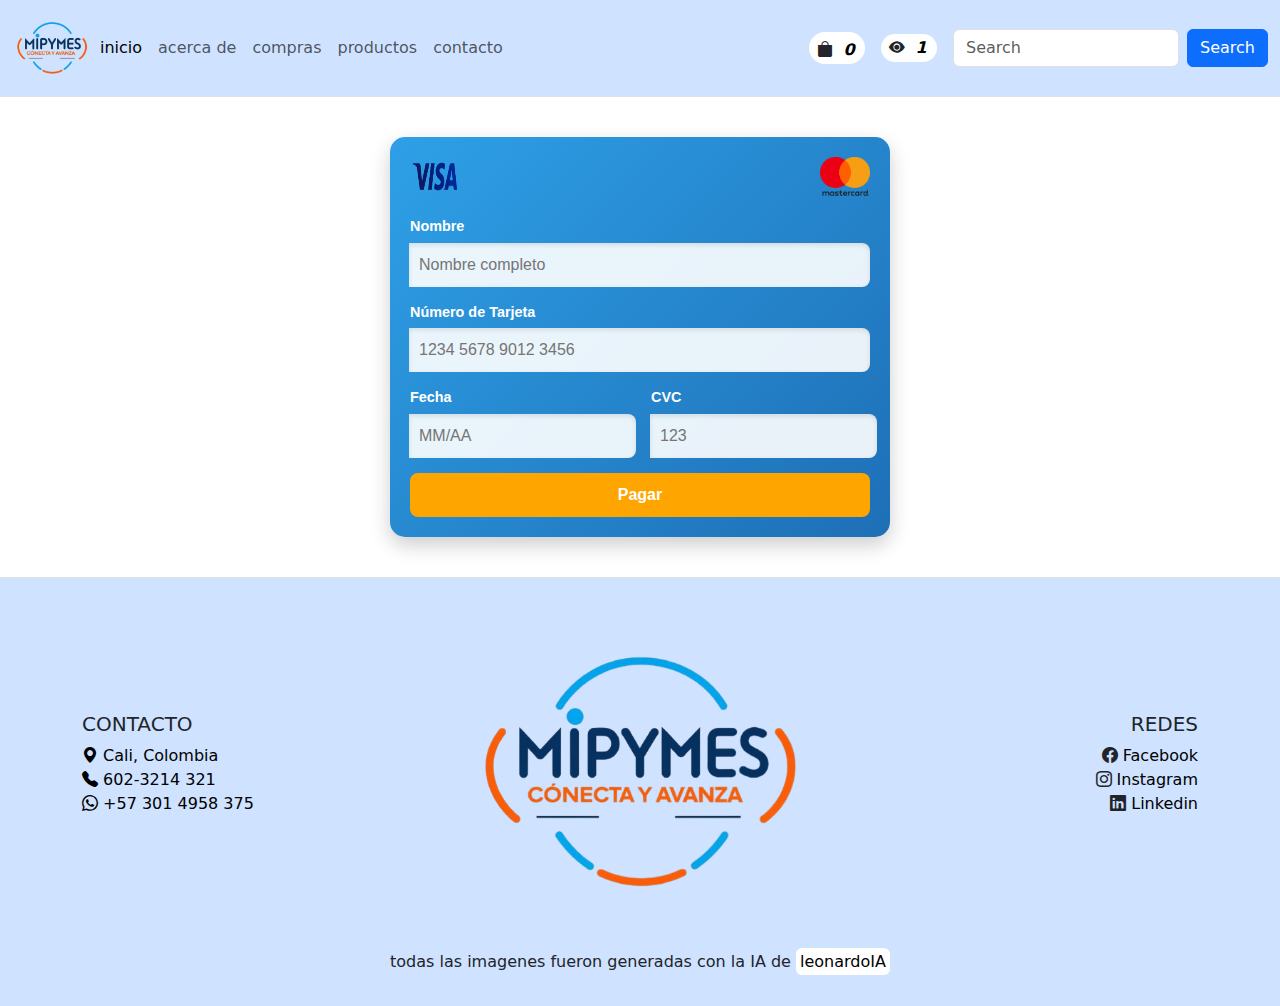
<file: pago.html>
<!doctype html>
<html lang="en">
  <head>
    <meta charset="utf-8">
    <meta name="viewport" content="width=device-width, initial-scale=1">
    <title>MiPymes Conecta y Avanza</title>
    <link href="https://cdn.jsdelivr.net/npm/bootstrap@5.3.3/dist/css/bootstrap.min.css" rel="stylesheet" integrity="sha384-QWTKZyjpPEjISv5WaRU9OFeRpok6YctnYmDr5pNlyT2bRjXh0JMhjY6hW+ALEwIH" crossorigin="anonymous">
    <link rel="stylesheet" href="https://cdn.jsdelivr.net/npm/bootstrap-icons@1.11.3/font/bootstrap-icons.min.css">

    <!-- css -->
    <link rel="stylesheet" href="assets/css/style.css">
    <link rel="stylesheet" href="assets/css/pagostyle.css">
</head>
  <body class="d-flex flex-column min-vh-100">
    <!--start Nav -->
    <nav class="navbar navbar-expand-lg border-bottom bg-primary-subtle sticky-top">
        <div class="container-fluid">
          <button class="navbar-toggler" type="button" data-bs-toggle="collapse" data-bs-target="#navbarTogglerDemo01" aria-controls="navbarTogglerDemo01" aria-expanded="false" aria-label="Toggle navigation">
            <span class="navbar-toggler-icon"></span>
          </button>
          <div class="collapse navbar-collapse" id="navbarTogglerDemo01">
            <img class="logo" src="assets/img/Logo.png" alt="">
            <ul class="navbar-nav me-auto mb-2 mb-lg-0">
              <li class="nav-item">
                <a class="nav-link active" aria-current="page" href="index.html">inicio</a>
                </li>
                <li class="nav-item">
                <a class="nav-link" href="acercade.html">acerca de</a>
                </li>
                <li class="nav-item">
                <a class="nav-link" href="compras.html">compras</a>
                </li>
                <li class="nav-item">
                <a class="nav-link" href="productos.html">productos</a>
                </li>
                <li class="nav-item">
                <a class="nav-link" href="contacto.html">contacto</a>
                </li>
            </ul>
            <i class="bi bi-bag-fill ps-2 pt-1 bg-white rounded-pill"><span id="cart-counter" class="badge text-black fs-6">0</span></i>
            <i class="bi bi-eye-fill mx-3 ps-2 bg-white rounded-pill"><span id="contador" class="badge text-black fs-6">0</span></i>
            <form class="d-flex" role="search">
              <input
                class="form-control me-2"
                type="search"
                placeholder="Search"
                aria-label="Search"
              />
              <button class="btn btn-primary" type="submit">Search</button>
            </form>
          </div>
        </div>
      </nav>
    <!-- end Nav -->

    <main class="flex-grow-1">
      <section class="credit-card">
        <div class="card-logo">
          <img src="assets/img/visa.png" alt="Visa" />
          <img src="assets/img/marstercard.png" alt="MasterCard" />
        </div>
        <form class="card-form">
          <div class="input-group">
            <label for="name">Nombre</label>
            <input type="text" id="name" placeholder="Nombre completo" required />
          </div>
          <div class="input-group">
            <label for="card-number">Número de Tarjeta</label>
            <input type="text" id="card-number" placeholder="1234 5678 9012 3456" required />
          </div>
          <div class="input-row">
            <div class="input-group">
              <label for="expiry-date">Fecha</label>
              <input type="text" id="expiry-date" placeholder="MM/AA" required />
            </div>
            <div class="input-group">
              <label for="cvc">CVC</label>
              <input type="text" id="cvc" placeholder="123" required />
            </div>
          </div>
          <button type="submit">Pagar</button>
        </form>
      </section>
    </main>

    <!-- start footer -->
    <footer class="bg-primary-subtle py-3 border-top">
      <div class="container">
        <div class="row align-items-center">
          <!-- Lista izquierda -->
          <div class="col-12 col-md-4 text-center text-md-start mb-2 mb-md-0">
            <h5>CONTACTO</h5>
            <ul class="list-unstyled">
              <li><a href="#" class="text-decoration-none"><i class="bi bi-geo-alt-fill"></i> Cali, Colombia</a></li>
              <li><a href="#" class="text-decoration-none"><i class="bi bi-telephone-fill"></i> 602-3214 321</a></li>
              <li><a href="#" class="text-decoration-none"><i class="bi bi-whatsapp"></i> +57 301 4958 375</a></li>
            </ul>
          </div>
          <!-- Logo en el centro -->
          <div class="col-12 col-md-4 text-center mb-2 mb-md-0">
            <img src="assets/img/Logo.png" alt="Logo" class="img-fluid">
          </div>
          <!-- Lista derecha -->
          <div class="col-12 col-md-4 text-center text-md-end">
            <h5>REDES</h5>
            <ul class="list-unstyled">
              <li><i class="bi bi-facebook"></i><a href="#" class="text-decoration-none"> Facebook</a></li>
              <li><i class="bi bi-instagram"></i><a href="#" class="text-decoration-none"> Instagram</a></li>
              <li><i class="bi bi-linkedin"></i><a href="#" class="text-decoration-none"> Linkedin</a></li>
            </ul>
          </div>
        </div>
      </div>
      <p class="text-center">todas las imagenes fueron generadas con la IA de <a class="text-decoration-none bg-white p-1 rounded" href="https://app.leonardo.ai/">leonardoIA</a></p>
    </footer>
    <!-- end footer -->


    <!-- Javscript -->
    <script src="assets/js/indexServicios.js"></script>
    <script src="assets/js/carrito.js"></script>
    <script src="assets/js/vistas.js"></script>
    <!-- BOOTSTRAP -->
    <script src="https://cdn.jsdelivr.net/npm/bootstrap@5.3.3/dist/js/bootstrap.bundle.min.js" integrity="sha384-YvpcrYf0tY3lHB60NNkmXc5s9fDVZLESaAA55NDzOxhy9GkcIdslK1eN7N6jIeHz" crossorigin="anonymous"></script>
  </body>
</html>
</file>
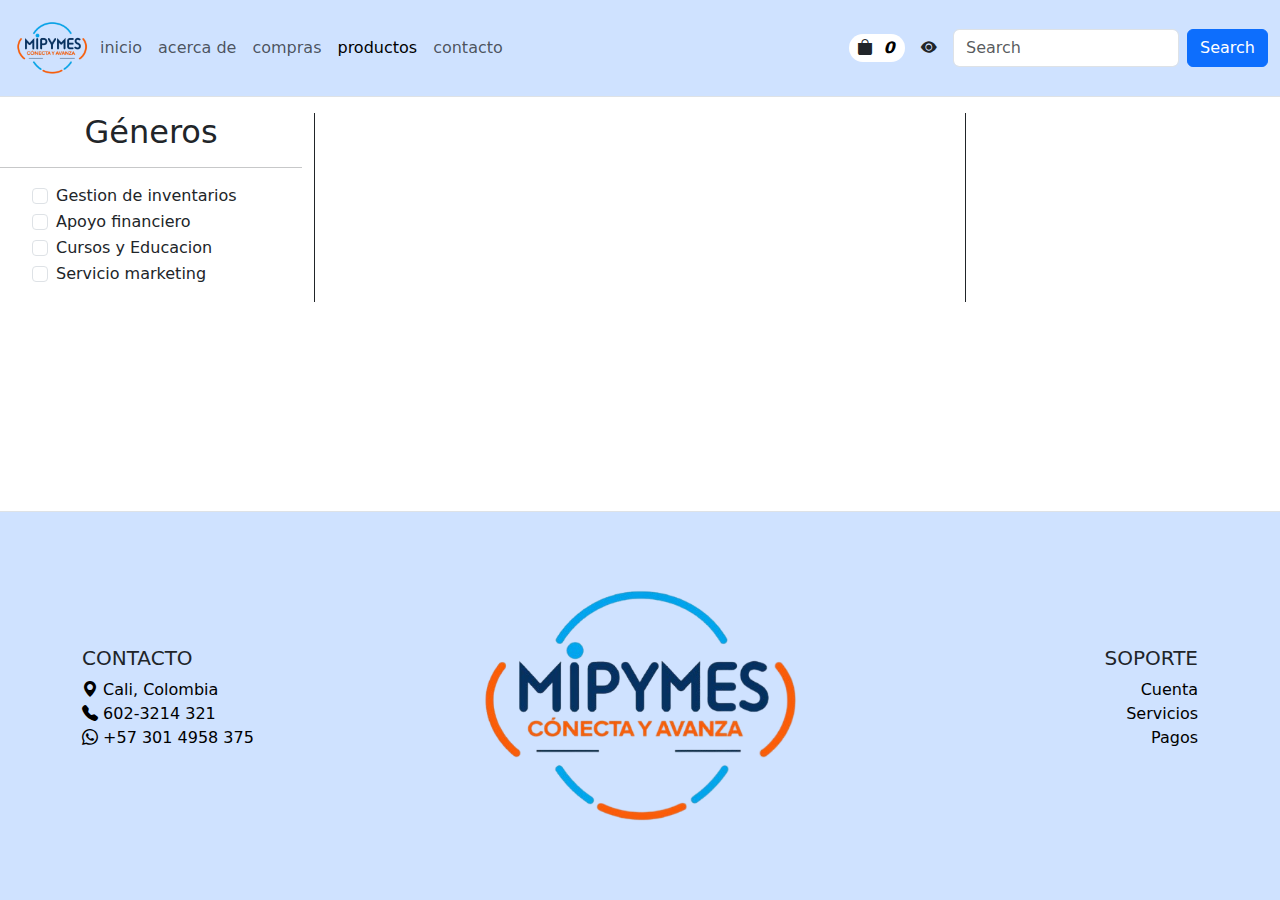
<file: Prodcutos.html>
<!doctype html>
<html lang="en">
<head>
<meta charset="utf-8">
<meta name="viewport" content="width=device-width, initial-scale=1">
<title>MiPymes Conecta y Avanza</title>
<link href="https://cdn.jsdelivr.net/npm/bootstrap@5.3.3/dist/css/bootstrap.min.css" rel="stylesheet" integrity="sha384-QWTKZyjpPEjISv5WaRU9OFeRpok6YctnYmDr5pNlyT2bRjXh0JMhjY6hW+ALEwIH" crossorigin="anonymous">
<link rel="stylesheet" href="https://cdn.jsdelivr.net/npm/bootstrap-icons@1.11.3/font/bootstrap-icons.min.css">

<!-- css -->
<link rel="stylesheet" href="assets/css/style.css">
</head>
<body class="d-flex flex-column min-vh-100">
<!--start Nav -->
<nav class="navbar navbar-expand-lg border-bottom bg-primary-subtle sticky-top">
    <div class="container-fluid">
        <button class="navbar-toggler" type="button" data-bs-toggle="collapse" data-bs-target="#navbarTogglerDemo01" aria-controls="navbarTogglerDemo01" aria-expanded="false" aria-label="Toggle navigation">
        <span class="navbar-toggler-icon"></span>
        </button>
        <div class="collapse navbar-collapse" id="navbarTogglerDemo01">
        <img class="logo" src="assets/img/Logo.png" alt="">
        <ul class="navbar-nav me-auto mb-2 mb-lg-0">
            <li class="nav-item">
            <a class="nav-link" aria-current="page" href="Index.html">inicio</a>
            </li>
            <li class="nav-item ">
            <a class="nav-link avtive" href="Acercade.html">acerca de</a>
            </li>
            <li class="nav-item">
            <a class="nav-link" href="Compras.html">compras</a>
            </li>
            <li class="nav-item">
            <a class="nav-link active" href="Prodcutos.html">productos</a>
            </li>
            <li class="nav-item">
            <a class="nav-link" href="Contacto.html">contacto</a>
            </li>
        </ul>
        <i class="bi bi-bag-fill ps-2 bg-white rounded-pill"><span id="cart-counter" class="badge text-black fs-6">0</span></i>
        <i class="bi bi-eye-fill p-3"></i>
        <form class="d-flex" role="search">
            <input class="form-control me-2" type="search" placeholder="Search" aria-label="Search">
            <button class="btn btn-primary" type="submit">Search</button>
        </form>
        </div>
    </div>
    </nav>
<!-- end Nav -->
<main class="flex-grow-1">
  <div class="contenedor py-3">
    <!-- Aquí agregamos px-0 -->
    <div class="row">
      <!-- Sidebar (derecha) -->
      <aside class="col-12 col-md-3">
        <div class="sidebarBlock">
          <h2 class="text-center">Géneros</h2>
          <hr>
          <ul>
            <div class="form-check">
              <input
                class="form-check-input"
                type="checkbox"
                value="inventario"
                id="flexCheckinv"
              />
              <label class="form-check-label" for="flexCheckinv"
                >Gestion de inventarios</label
              >
            </div>
            <div class="form-check">
              <input
                class="form-check-input"
                type="checkbox"
                value="financiero"
                id="flexCheckfi"
              />
              <label class="form-check-label" for="flexCheckfi"
                >Apoyo financiero</label
              >
            </div>
            <div class="form-check">
              <input
                class="form-check-input"
                type="checkbox"
                value="educativo"
                id="flexCheckedu"
              />
              <label class="form-check-label" for="flexCheckedu"
                >Cursos y Educacion</label
              >
            </div>
            <div class="form-check">
              <input
                class="form-check-input"
                type="checkbox"
                value="marketing"
                id="flexCheckmk"
              />
              <label class="form-check-label" for="flexCheckmk"
                >Servicio marketing</label
              >
            </div>
          </ul>
        </div>
      </aside>

      <!-- Cards (centro) -->
      <div class="col-12 col-md-6 border-start border-end border-dark">
        <div
          class="row row-cols-1 row-cols-md-2 row-cols-lg-4 g-4 cards"
        ></div>
      </div>
</main>
<!-- start footer -->
<footer class="bg-primary-subtle py-3 border-top">
    <div class="container">
      <div class="row align-items-center">
        <!-- Lista izquierda -->
        <div class="col-12 col-md-4 text-center text-md-start mb-2 mb-md-0">
          <h5>CONTACTO</h5>
          <ul class="list-unstyled">
            <li><a href="#" class="text-decoration-none"><i class="bi bi-geo-alt-fill"></i> Cali, Colombia</a></li>
            <li><a href="#" class="text-decoration-none"><i class="bi bi-telephone-fill"></i> 602-3214 321</a></a></li>
            <li><a href="#" class="text-decoration-none"><i class="bi bi-whatsapp"></i> +57 301 4958 375</a></a></li>
          </ul>
        </div>
        <!-- Logo en el centro -->
        <div class="col-12 col-md-4 text-center mb-2 mb-md-0">
          <img src="assets/img/Logo.png" alt="Logo" class="img-fluid">
        </div>
        <!-- Lista derecha -->
        <div class="col-12 col-md-4 text-center text-md-end">
          <h5>SOPORTE</h5>
          <ul class="list-unstyled">
            <li><a href="#" class="text-decoration-none">Cuenta</a></li>
            <li><a href="#" class="text-decoration-none">Servicios</a></li>
            <li><a href="#" class="text-decoration-none">Pagos</a></li>
          </ul>
        </div>
      </div>
    </div>
  </footer>
    <!-- end footer -->


    <!-- Javscript -->
    <script src="assets/js/compras.js"></script>
    <!-- BOOTSTRAP -->
    <script src="https://cdn.jsdelivr.net/npm/bootstrap@5.3.3/dist/js/bootstrap.bundle.min.js" integrity="sha384-YvpcrYf0tY3lHB60NNkmXc5s9fDVZLESaAA55NDzOxhy9GkcIdslK1eN7N6jIeHz" crossorigin="anonymous"></script>
</body>
</html>
</file>
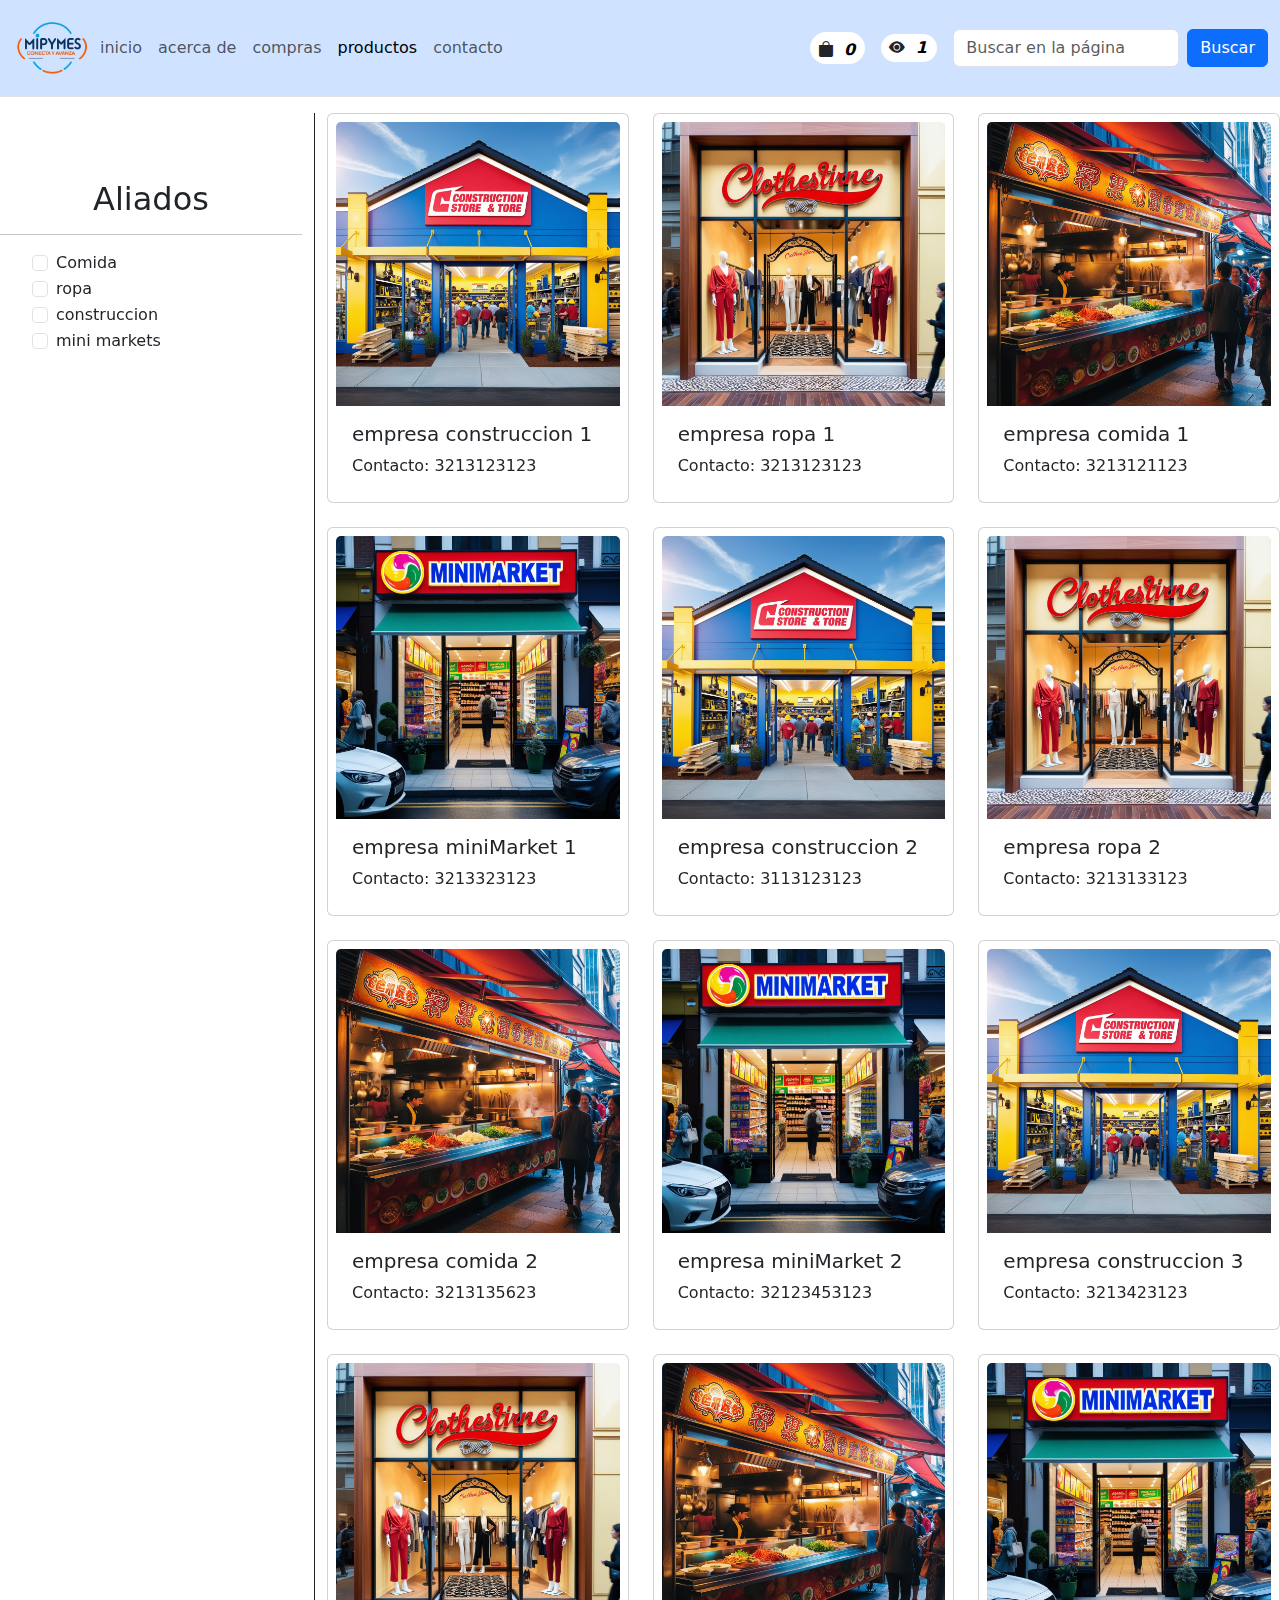
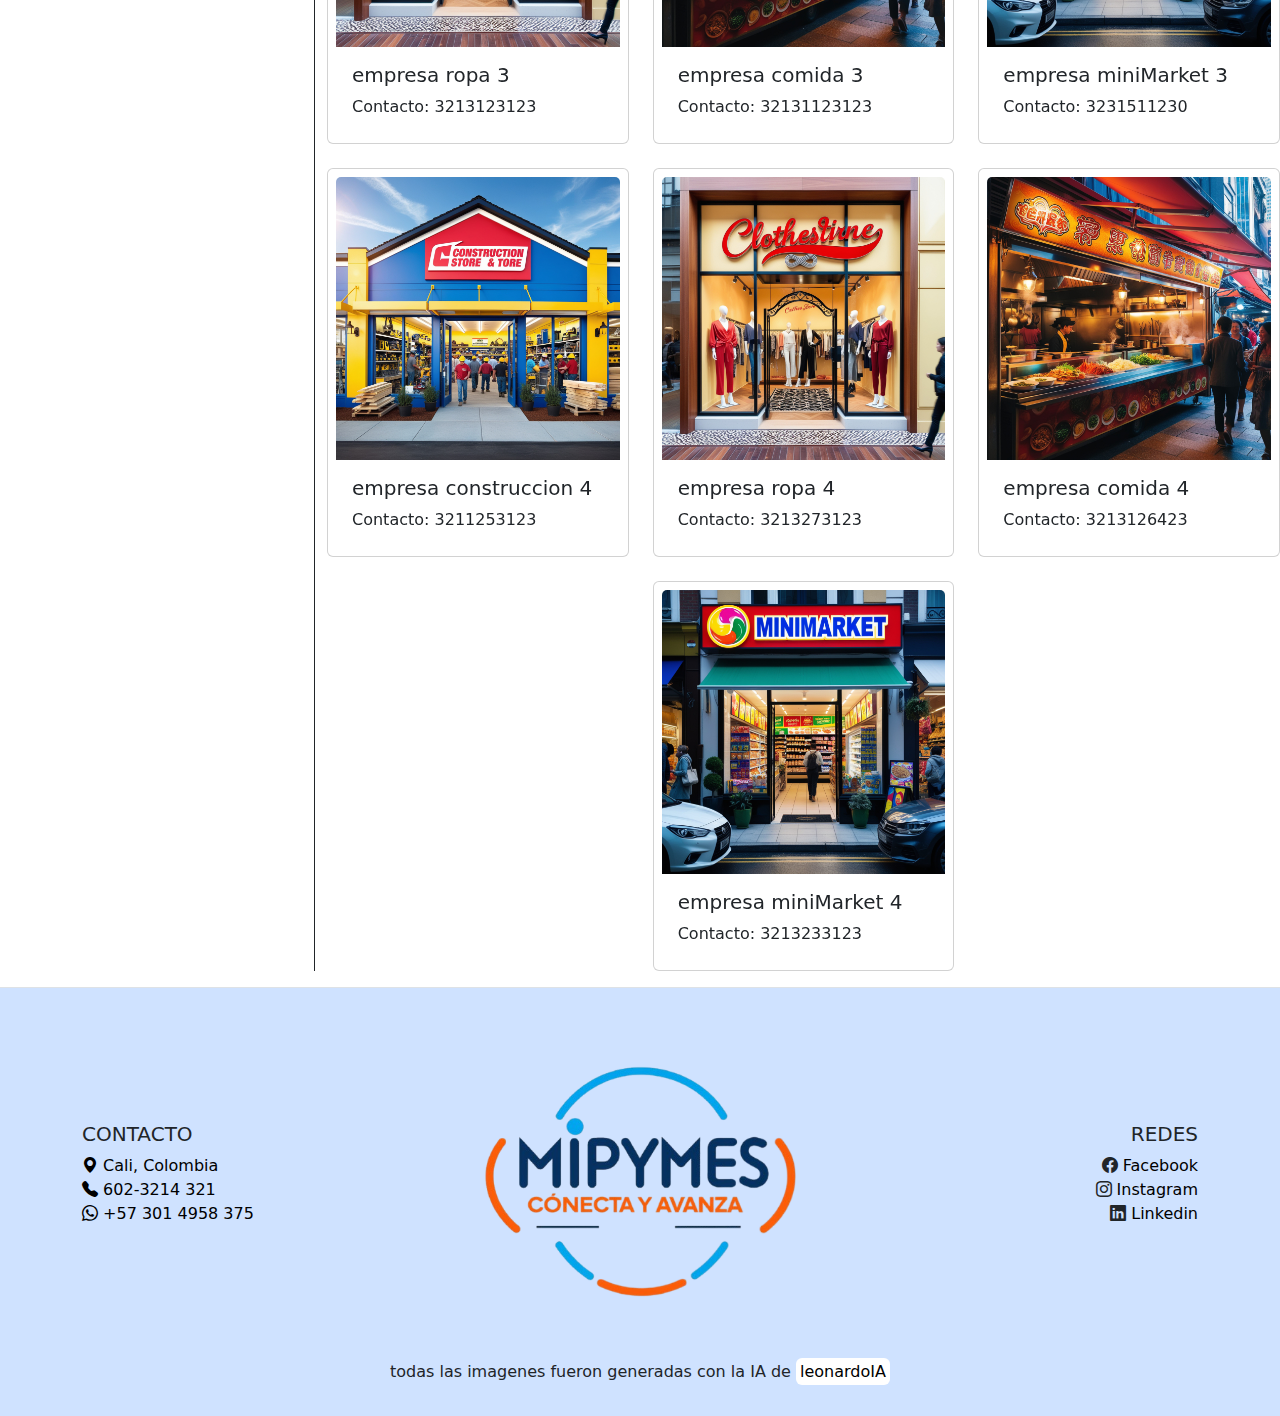
<file: productos.html>
<!doctype html>
<html lang="en">
<head>
<meta charset="utf-8">
<meta name="viewport" content="width=device-width, initial-scale=1">
<title>MiPymes Conecta y Avanza</title>
<link href="https://cdn.jsdelivr.net/npm/bootstrap@5.3.3/dist/css/bootstrap.min.css" rel="stylesheet" integrity="sha384-QWTKZyjpPEjISv5WaRU9OFeRpok6YctnYmDr5pNlyT2bRjXh0JMhjY6hW+ALEwIH" crossorigin="anonymous">
<link rel="stylesheet" href="https://cdn.jsdelivr.net/npm/bootstrap-icons@1.11.3/font/bootstrap-icons.min.css">

<!-- css -->
<link rel="stylesheet" href="assets/css/style.css">
<link rel="stylesheet" href="assets/css/productosStyle.css">
</head>
<body class="d-flex flex-column min-vh-100">
<!--start Nav -->
<nav class="navbar navbar-expand-lg border-bottom bg-primary-subtle sticky-top">
    <div class="container-fluid">
        <button class="navbar-toggler" type="button" data-bs-toggle="collapse" data-bs-target="#navbarTogglerDemo01" aria-controls="navbarTogglerDemo01" aria-expanded="false" aria-label="Toggle navigation">
        <span class="navbar-toggler-icon"></span>
        </button>
        <div class="collapse navbar-collapse" id="navbarTogglerDemo01">
        <img class="logo" src="assets/img/Logo.png" alt="">
        <ul class="navbar-nav me-auto mb-2 mb-lg-0">
            <li class="nav-item">
            <a class="nav-link" aria-current="page" href="index.html">inicio</a>
            </li>
            <li class="nav-item ">
            <a class="nav-link avtive" href="acercade.html">acerca de</a>
            </li>
            <li class="nav-item">
            <a class="nav-link" href="compras.html">compras</a>
            </li>
            <li class="nav-item">
            <a class="nav-link active" href="productos.html">productos</a>
            </li>
            <li class="nav-item">
            <a class="nav-link" href="contacto.html">contacto</a>
            </li>
        </ul>
        <i class="bi bi-bag-fill ps-2 pt-1 bg-white rounded-pill"><span id="cart-counter" class="badge text-black fs-6">0</span></i>
        <i class="bi bi-eye-fill mx-3 ps-2 bg-white rounded-pill"><span id="contador" class="badge text-black fs-6">0</span></i>
        <form class="d-flex" role="search" onsubmit="scrollToSearch(event)">
          <input
            id="search-input"
            class="form-control me-2"
            type="search"
            placeholder="Buscar en la página"
            aria-label="Search"
          />
          <button class="btn btn-primary" type="submit">Buscar</button>
        </form>  
        </div>
    </div>
    </nav>
<!-- end Nav -->
<main class="flex-grow-1">
  <div class="contenedor py-3">
    <!-- Aquí agregamos px-0 -->
    <div class="row">
      <!-- Sidebar (derecha) -->
      <aside class="col-12 col-md-3">
        <div class="sidebarBlock">
          <h2 class="text-center">Aliados</h2>
          <hr>
          <ul>
            <div class="form-check">
              <input
                class="form-check-input"
                type="checkbox"
                value="comida"
                id="flexCheckcomida"
              />
              <label class="form-check-label" for="flexCheckcomida">Comida</label>
            </div>
            <div class="form-check">
              <input
                class="form-check-input"
                type="checkbox"
                value="ropa"
                id="flexCheckropa"
              />
              <label class="form-check-label" for="flexCheckropa">ropa</label>
            </div>
            <div class="form-check">
              <input
                class="form-check-input"
                type="checkbox"
                value="construccion"
                id="flexCheckconstruccion"
              />
              <label class="form-check-label" for="flexCheckconstruccion">construccion</label>
            </div>
            <div class="form-check">
              <input
                class="form-check-input"
                type="checkbox"
                value="minimarket"
                id="flexCheckminimarket"
              />
              <label class="form-check-label" for="flexCheckminimarket">mini markets</label>
            </div>
          </ul>
        </div>
      </aside>
      

  <!-- Cards (centro) -->
  <div class="col-12 col-md-9 border-start border-dark">
    <div class="row row-cols-1 row-cols-md-3 row-cols-lg-3 g-4 justify-content-center cards"></div>
  </div>
</main>

<!-- start footer -->
<footer class="bg-primary-subtle py-3 border-top">
  <div class="container">
    <div class="row align-items-center">
      <!-- Lista izquierda -->
      <div class="col-12 col-md-4 text-center text-md-start mb-2 mb-md-0">
        <h5>CONTACTO</h5>
        <ul class="list-unstyled">
          <li><a href="#" class="text-decoration-none"><i class="bi bi-geo-alt-fill"></i> Cali, Colombia</a></li>
          <li><a href="#" class="text-decoration-none"><i class="bi bi-telephone-fill"></i> 602-3214 321</a></li>
          <li><a href="#" class="text-decoration-none"><i class="bi bi-whatsapp"></i> +57 301 4958 375</a></li>
        </ul>
      </div>
      <!-- Logo en el centro -->
      <div class="col-12 col-md-4 text-center mb-2 mb-md-0">
        <img src="assets/img/Logo.png" alt="Logo" class="img-fluid">
      </div>
      <!-- Lista derecha -->
      <div class="col-12 col-md-4 text-center text-md-end">
        <h5>REDES</h5>
        <ul class="list-unstyled">
          <li><i class="bi bi-facebook"></i><a href="#" class="text-decoration-none"> Facebook</a></li>
          <li><i class="bi bi-instagram"></i><a href="#" class="text-decoration-none"> Instagram</a></li>
          <li><i class="bi bi-linkedin"></i><a href="#" class="text-decoration-none"> Linkedin</a></li>
        </ul>
      </div>
    </div>
  </div>
  <p class="text-center">todas las imagenes fueron generadas con la IA de <a class="text-decoration-none bg-white p-1 rounded" href="https://app.leonardo.ai/">leonardoIA</a></p>
</footer>
    <!-- end footer -->


    <!-- Javscript -->
    <script src="assets/js/productos.js"></script>
    <script src="assets/js/carrito.js"></script>
    <script src="assets/js/vistas.js"></script>
    <script src="assets/js/busqueda.js"></script>
    <!-- BOOTSTRAP -->
    <script src="https://cdn.jsdelivr.net/npm/bootstrap@5.3.3/dist/js/bootstrap.bundle.min.js" integrity="sha384-YvpcrYf0tY3lHB60NNkmXc5s9fDVZLESaAA55NDzOxhy9GkcIdslK1eN7N6jIeHz" crossorigin="anonymous"></script>
</body>
</html>
</file>
<file: assets/css/style.css>
*{
    list-style: none;
}
body{
    background-color: E3F2FF;
}
.logo{
    width: 80px;
}

a{
    color: black;
}
</file>
<file: assets/css/pagostyle.css>
/* Estilos para la tarjeta de crédito */
.credit-card {
    max-width: 500px;
    background: linear-gradient(135deg, #2EA0E7, #1E6FB6);
    color: white;
    border-radius: 15px;
    padding: 20px;
    margin: 40px auto;
    box-shadow: 0 8px 20px rgba(0, 0, 0, 0.2);
    font-family: Arial, sans-serif;
    position: relative;
}

/* Logos */
.card-logo {
    display: flex;
    justify-content: space-between;
    margin-bottom: 20px;
}

.card-logo img {
    width: 50px;
    height: auto;
}

/* Formulario */
.card-form {
    display: flex;
    flex-direction: column;
    gap: 15px;
}

.input-group {
    display: flex;
    flex-direction: column;
    gap: 5px;
}

.input-group label {
    font-size: 0.9rem;
    font-weight: bold;
}

.input-group input {
    padding: 10px;
    border: none;
    border-radius: 8px;
    font-size: 1rem;
    background: rgba(255, 255, 255, 0.9);
    color: #333;
    box-shadow: inset 0 2px 5px rgba(0, 0, 0, 0.1);
}

.input-group input:focus {
    outline: 2px solid #1E6FB6;
}

/* Filas de entradas */
.input-row {
    display: flex;
    gap: 15px;
}

.input-row .input-group {
    flex: 1;
}

/* Botón */
button {
    background: #FFA500;
    color: white;
    font-size: 1rem;
    font-weight: bold;
    padding: 10px;
    border: none;
    border-radius: 8px;
    cursor: pointer;
    transition: background 0.3s ease;
}

button:hover {
    background: #CC8400;
}
</file>
<file: assets/css/productosStyle.css>
.sidebarBlock{
    position: -webkit-sticky;
    position: sticky;
    top: 20%;
}
</file>
